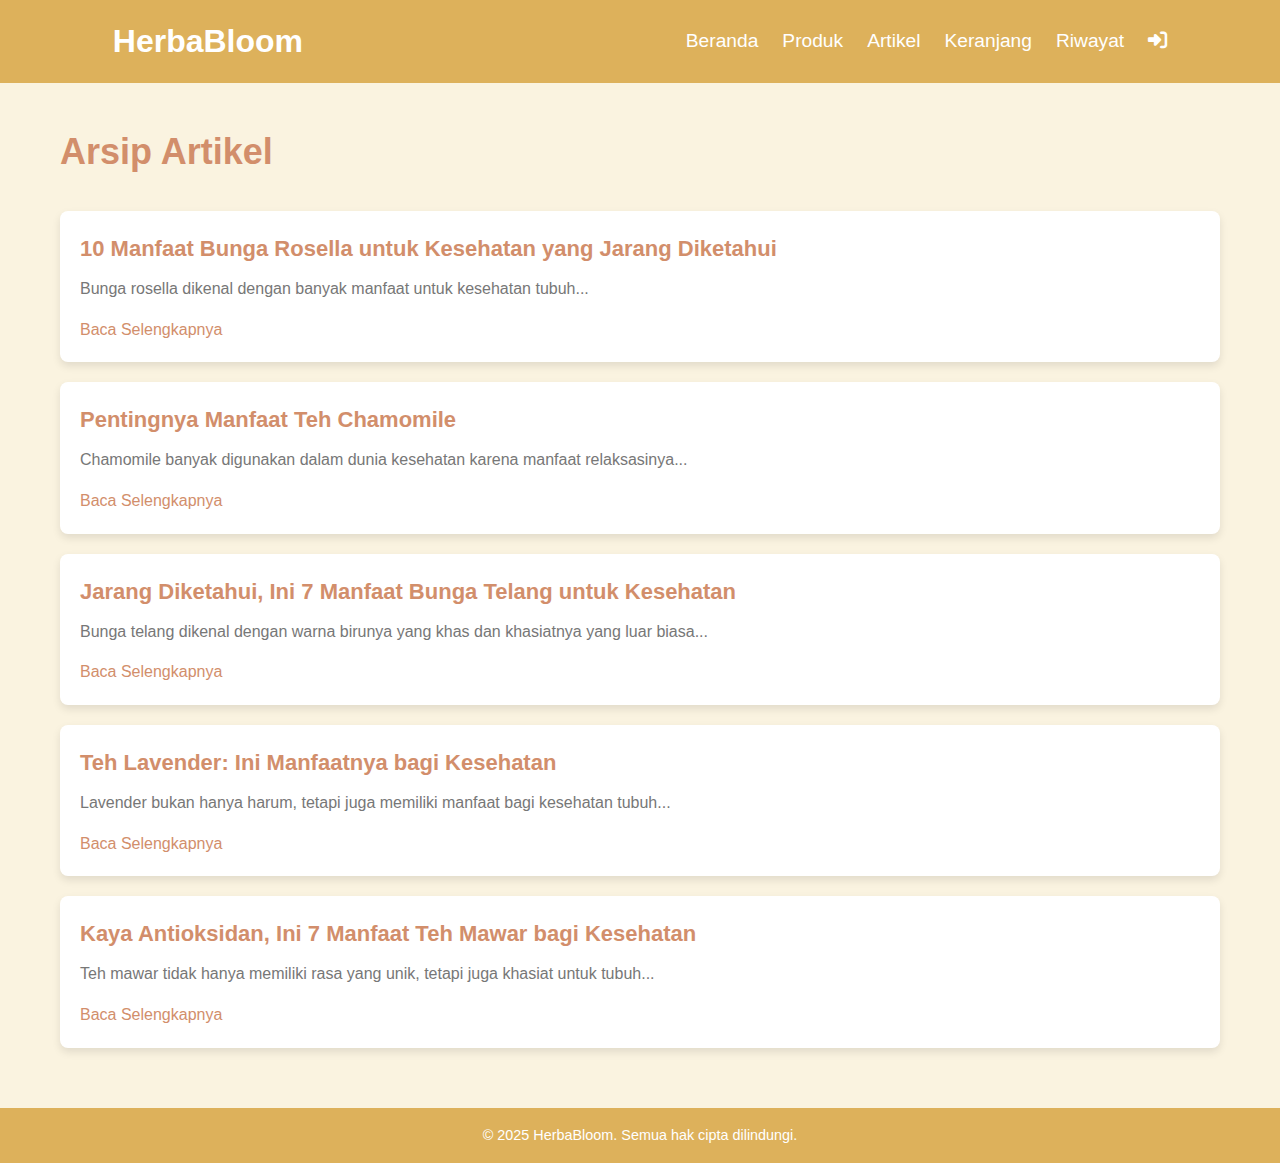
<file: archive.html>
<!DOCTYPE html>
<html lang="id">
<head>
    <meta charset="UTF-8">
    <meta name="viewport" content="width=device-width, initial-scale=1.0">
    <title>Arsip Artikel - Herbal Bloom</title>
    <link rel="stylesheet" href="css/main.css">
    <!-- Font Awesome -->
    <link rel="stylesheet" href="https://cdnjs.cloudflare.com/ajax/libs/font-awesome/6.5.1/css/all.min.css">
</head>
<body>
    <!-- Header -->
    <header class="site-header">
        <div class="container">
            <a href="index.html" class="logo">HerbaBloom</a>
            <button class="hamburger" aria-label="Buka menu">☰</button>
            <nav class="nav">
                <a href="index.html">Beranda</a>
                <a href="products.html">Produk</a>
                <a href="archive.html">Artikel</a>
                <a href="cart.html">Keranjang</a>
                <a href="history.html">Riwayat</a>
                <a href="#" id="loginBtn" title="Login"><i class="fas fa-sign-in-alt"></i></a>
            </nav>
        </div>
        <nav class="sidebar">
            <div class="nav">
                <a href="index.html">Beranda</a>
                <a href="products.html">Produk</a>
                <a href="archive.html">Artikel</a>
                <a href="cart.html">Keranjang</a>
                <a href="history.html">Riwayat</a>
                <a href="#" id="sidebarLoginBtn" title="Login"><i class="fas fa-sign-in-alt"></i></a>
            </div>
        </nav>
        <div class="overlay"></div>
    </header>

    <!-- Archive Section -->
    <div class="archive-container">
        <h1 class="archive-title">Arsip Artikel</h1>
        <ul class="article-list">
            <!-- Artikel dari localStorage -->
            <div id="archiveContainer"></div>
            <!-- Artikel Statis -->
            <li class="article-card">
                <h2 class="article-title">
                    <a href="article-detail.html?slug=manfaat-bunga-rosella" class="article-link">
                        10 Manfaat Bunga Rosella untuk Kesehatan yang Jarang Diketahui
                    </a>
                </h2>
                <p class="article-description">Bunga rosella dikenal dengan banyak manfaat untuk kesehatan tubuh...</p>
                <a href="article-detail.html?slug=manfaat-bunga-rosella" class="article-read-more">Baca Selengkapnya</a>
            </li>
            <li class="article-card">
                <h2 class="article-title">
                    <a href="article-detail.html?slug=manfaat-teh-chamomile" class="article-link">
                        Pentingnya Manfaat Teh Chamomile
                    </a>
                </h2>
                <p class="article-description">Chamomile banyak digunakan dalam dunia kesehatan karena manfaat relaksasinya...</p>
                <a href="article-detail.html?slug=manfaat-teh-chamomile" class="article-read-more">Baca Selengkapnya</a>
            </li>
            <li class="article-card">
                <h2 class="article-title">
                    <a href="article-detail.html?slug=manfaat-bunga-telang" class="article-link">
                        Jarang Diketahui, Ini 7 Manfaat Bunga Telang untuk Kesehatan
                    </a>
                </h2>
                <p class="article-description">Bunga telang dikenal dengan warna birunya yang khas dan khasiatnya yang luar biasa...</p>
                <a href="article-detail.html?slug=manfaat-bunga-telang" class="article-read-more">Baca Selengkapnya</a>
            </li>
            <li class="article-card">
                <h2 class="article-title">
                    <a href="article-detail.html?slug=manfaat-teh-lavender" class="article-link">
                        Teh Lavender: Ini Manfaatnya bagi Kesehatan
                    </a>
                </h2>
                <p class="article-description">Lavender bukan hanya harum, tetapi juga memiliki manfaat bagi kesehatan tubuh...</p>
                <a href="article-detail.html?slug=manfaat-teh-lavender" class="article-read-more">Baca Selengkapnya</a>
            </li>
            <li class="article-card">
                <h2 class="article-title">
                    <a href="article-detail.html?slug=manfaat-teh-mawar" class="article-link">
                        Kaya Antioksidan, Ini 7 Manfaat Teh Mawar bagi Kesehatan
                    </a>
                </h2>
                <p class="article-description">Teh mawar tidak hanya memiliki rasa yang unik, tetapi juga khasiat untuk tubuh...</p>
                <a href="article-detail.html?slug=manfaat-teh-mawar" class="article-read-more">Baca Selengkapnya</a>
            </li>
        </ul>
    </div>

    <!-- Popup Login -->
    <div id="loginPopup" class="popup hidden">
        <div class="popup-overlay"></div>
        <div class="popup-content">
            <span id="closePopup" class="close-btn">×</span>
            <h2>Login</h2>
            <form>
                <label for="username">Username</label>
                <input type="text" id="username" name="username" required>
                <label for="password">Password</label>
                <input type="password" id="password" name="password" required>
                <button type="submit" class="btn-login">Masuk</button>
            </form>
        </div>
    </div>

    <!-- Footer -->
    <footer class="site-footer">
        <div class="container">
            <p>© 2025 HerbaBloom. Semua hak cipta dilindungi.</p>
        </div>
    </footer>

    <script src="js/role-guard.js"></script>
    <script>
        document.addEventListener('DOMContentLoaded', () => {
            // Sidebar toggle
            const hamburger = document.querySelector('.hamburger');
            const sidebar = document.querySelector('.sidebar');
            const overlay = document.querySelector('.overlay');

            if (!hamburger || !sidebar || !overlay) {
                console.error('Elemen tidak ditemukan:', { hamburger, sidebar, overlay });
                return;
            }

            hamburger.addEventListener('click', () => {
                console.log('Hamburger clicked');
                sidebar.classList.toggle('active');
                overlay.classList.toggle('active');
            });

            overlay.addEventListener('click', () => {
                console.log('Overlay clicked');
                sidebar.classList.remove('active');
                overlay.classList.remove('active');
            });

            // Login popup
            const loginBtn = document.querySelector('#loginBtn');
            const sidebarLoginBtn = document.querySelector('#sidebarLoginBtn');
            const loginPopup = document.querySelector('#loginPopup');
            const closePopup = document.querySelector('#closePopup');

            [loginBtn, sidebarLoginBtn].forEach(btn => {
                if (btn) {
                    btn.addEventListener('click', (e) => {
                        e.preventDefault();
                        console.log('Login button clicked:', btn.id);
                        loginPopup.classList.remove('hidden');
                    });
                }
            });

            if (closePopup) {
                closePopup.addEventListener('click', () => {
                    console.log('Close popup clicked');
                    loginPopup.classList.add('hidden');
                });
            }

            // Archive articles from localStorage
            const articles = JSON.parse(localStorage.getItem("articles") || "[]");
            const container = document.getElementById("archiveContainer");

            articles.forEach(article => {
                const li = document.createElement("li");
                li.classList.add("article-card");
                li.innerHTML = `
                    <h2 class="article-title">
                        <a href="article-detail.html?slug=${article.slug}" class="article-link">${article.title}</a>
                    </h2>
                    ${article.image ? `<img src="${article.image}" alt="${article.title}" class="article-image">` : ""}
                    <p class="article-description">${article.text}</p>
                    <a href="article-detail.html?slug=${article.slug}" class="article-read-more">Baca Selengkapnya</a>
                `;
                container.appendChild(li);
            });
        });
    </script>
</body>
</html>
</file>
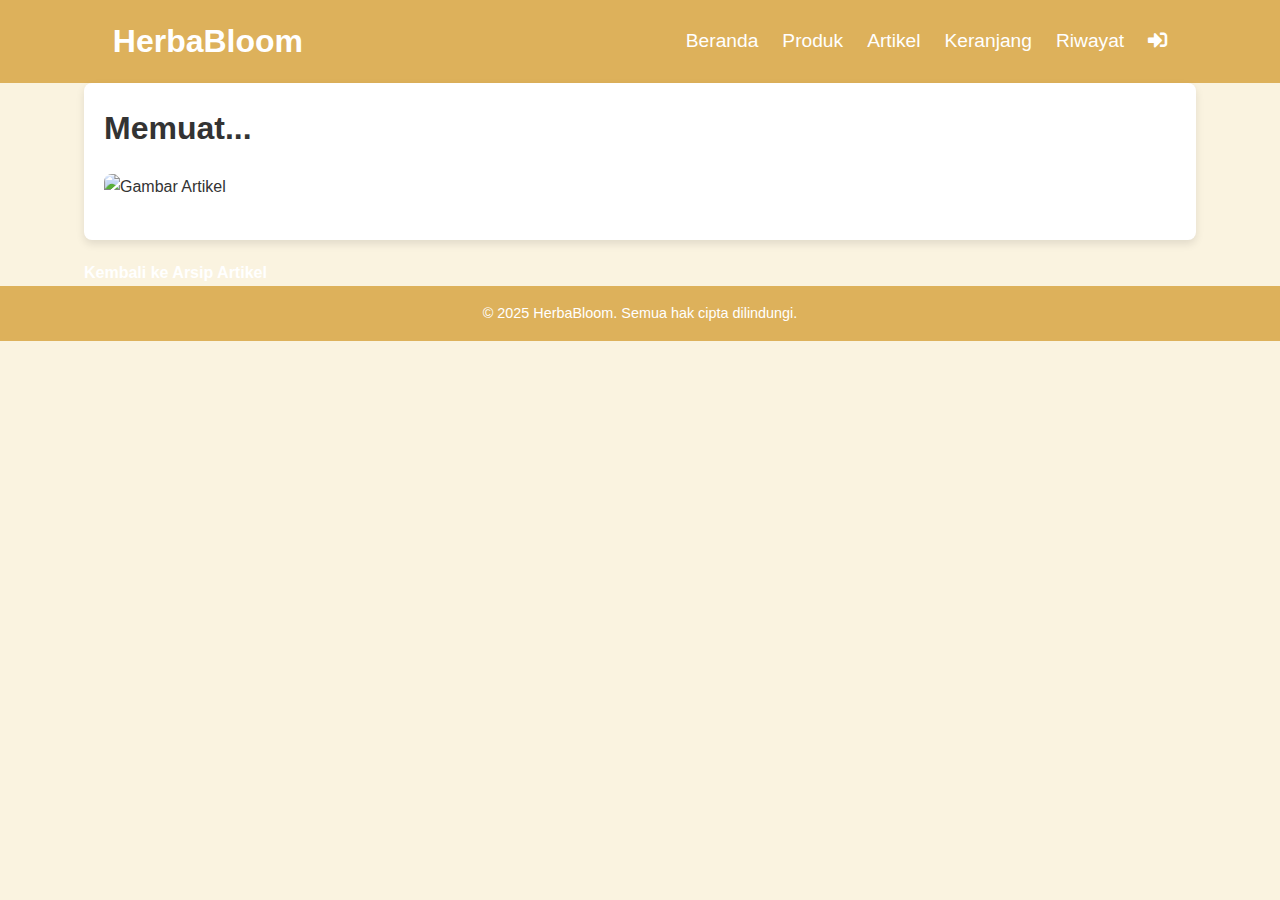
<file: article-detail.html>
<!DOCTYPE html>
<html lang="id">
<head>
    <meta charset="UTF-8">
    <meta name="viewport" content="width=device-width, initial-scale=1.0">
    <title>Detail Artikel - Herbal Bloom</title>
    <link rel="stylesheet" href="css/main.css">
    <!-- Font Awesome (sama dengan index.html) -->
    <link rel="stylesheet" href="https://cdnjs.cloudflare.com/ajax/libs/font-awesome/5.15.4/css/all.min.css">
</head>
<body>
    <!-- Header -->
    <header class="site-header">
        <div class="container">
            <a href="index.html" class="logo">HerbaBloom</a>
            <button class="hamburger" aria-label="Buka menu">☰</button>
            <nav class="nav">
                <a href="index.html">Beranda</a>
                <a href="products.html">Produk</a>
                <a href="archive.html">Artikel</a>
                <a href="cart.html">Keranjang</a>
                <a href="history.html">Riwayat</a>
                <a href="#" id="loginBtn" title="Login"><i class="fas fa-sign-in-alt"></i></a>
            </nav>
        </div>
        <nav class="sidebar">
            <div class="nav">
                <a href="index.html">Beranda</a>
                <a href="products.html">Produk</a>
                <a href="archive.html">Artikel</a>
                <a href="cart.html">Keranjang</a>
                <a href="history.html">Riwayat</a>
                <a href="#" id="sidebarLoginBtn" title="Login"><i class="fas fa-sign-in-alt"></i></a>
            </div>
        </nav>
        <div class="overlay"></div>
    </header>

    <!-- Article Detail Section -->
    <div class="container">
        <div id="article" class="article-card">
            <h1 id="article-title">Memuat...</h1>
            <p id="article-date"></p>
            <img id="article-image" class="article-image" alt="Gambar Artikel">
            <div id="article-content" class="article-content"></div>
        </div>

        <!-- Back Button -->
        <div class="back-button">
            <a href="archive.html">Kembali ke Arsip Artikel</a>
        </div>
    </div>

    <!-- Popup Login -->
    <div id="loginPopup" class="popup hidden">
        <div class="popup-overlay"></div>
        <div class="popup-content">
            <span id="closePopup" class="close-btn">×</span>
            <h2>Login</h2>
            <form>
                <label for="username">Username</label>
                <input type="text" id="username" name="username" required>
                <label for="password">Password</label>
                <input type="password" id="password" name="password" required>
                <button type="submit" class="btn-login">Masuk</button>
            </form>
        </div>
    </div>

    <!-- Footer -->
    <footer class="site-footer">
        <div class="container">
            <p>© 2025 HerbaBloom. Semua hak cipta dilindungi.</p>
        </div>
    </footer>

    <!-- JavaScript -->
    <script>
        // Function to get slug from URL
        function getSlugFromURL() {
            const params = new URLSearchParams(window.location.search);
            return params.get("slug");
        }

        // Function to get article data
        function getArticleData(slug) {
            const articles = {
                "manfaat-bunga-rosella": {
                    "title": "10 Manfaat Bunga Rosella untuk Kesehatan yang Jarang Diketahui",
                    "date": "24 April 2025",
                    "image": "images/ad-rosella.png",
                    "content": "<p>Bunga rosella (Hibiscus sabdariffa)...</p>" +
                    "<ul>" +
                    "<li><strong>Menurunkan tekanan darah:</strong> Teh bunga rosella dapat membantu menurunkan tekanan darah tinggi.</li>" +
                    "<li><strong>Menurunkan kolesterol:</strong> Bunga rosella bisa membantu menurunkan kadar kolesterol dalam tubuh.</li>" +
                    "<li><strong>Mendukung penurunan berat badan:</strong> Ekstrak rosella dapat membantu mencegah obesitas.</li>" +
                    "<li><strong>Melawan bakteri:</strong> Rosella memiliki sifat antibakteri yang efektif melawan mikroorganisme penyebab penyakit.</li>" +
                    "<li><strong>Menjaga kesehatan hati:</strong> Rosella dapat membantu memperbaiki kondisi hati berlemak.</li>" +
                    "<li><strong>Mencegah kanker:</strong> Kandungan polifenol dalam rosella dapat membantu mencegah penyebaran sel kanker.</li>" +
                    "<li><strong>Mendukung kesehatan pencernaan:</strong> Rosella membantu memperlancar pencernaan dan mencegah sembelit.</li>" +
                    "<li><strong>Meningkatkan kekebalan tubuh:</strong> Kaya akan vitamin C, rosella meningkatkan daya tahan tubuh.</li>" +
                    "<li><strong>Menjaga kesehatan mental:</strong> Kandungan flavonoid dalam rosella dapat mengurangi kecemasan dan stres.</li>" +
                    "<li><strong>Menjaga kesehatan kulit:</strong> Rosella membantu mengurangi peradangan dan meningkatkan kecerahan kulit.</li>" +
                    "</ul>" +
                    "<p>Konsumsi bunga rosella secara rutin dapat memberikan banyak manfaat, namun sebaiknya konsultasikan dengan dokter jika ada keluhan setelah mengonsumsinya.</p>"
                },
                "manfaat-teh-chamomile": {
                    "title": "Pentingnya Manfaat Teh Chamomile",
                    "date": "22 April 2025",
                    "image": "images/ad-chamomile.png",
                    "content": "<p>Chamomile banyak digunakan...</p>" +
                    "<ul>" +
                    "<li><b>Menyembuhkan Alergi</b>: Mengurangi gejala alergi seperti gatal dan bersin.</li>" +
                    "<li><b>Meredakan Nyeri Menstruasi</b>: Mengurangi kram dan ketidaknyamanan saat menstruasi.</li>" +
                    "<li><b>Membantu Tidur</b>: Memperbaiki kualitas tidur dan merelaksasi tubuh.</li>" +
                    "<li><b>Meningkatkan Kekebalan Tubuh</b>: Memperkuat sistem imun dengan antioksidan.</li>" +
                    "<li><b>Perawatan Kulit</b>: Mengatasi iritasi dan eksim.</li>" +
                    "<li><b>Menurunkan Gula Darah</b>: Membantu penderita diabetes tipe 2.</li>" +
                    "<li><b>Meredakan Gejala Flu dan Pilek</b>: Mengurangi hidung tersumbat dan sakit tenggorokan.</li>" +
                    "<li><b>Mengatasi Peradangan</b>: Membantu mengurangi peradangan dalam tubuh.</li>" +
                    "<li><b>Menghambat Pertumbuhan Sel Kanker</b>: Mengandung senyawa anti-kanker.</li>" +
                    "<li><b>Mengatasi Masalah Pencernaan</b>: Membantu meredakan gangguan pencernaan.</li>" +
                    "<li><b>Menjaga Kesehatan Jantung</b>: Melindungi jantung dari kerusakan.</li>" +
                    "<li><b>Mengatasi Osteoporosis</b>: Membantu penyerapan kalsium untuk tulang.</li>" +
                    "<li><b>Mengurangi Stres dan Cemas</b>: Menenangkan sistem saraf.</li>" +
                    "<li><b>Bantu Turunkan Berat Badan</b>: Mengurangi stres yang berhubungan dengan makan berlebihan.</li>" +
                    "<li><b>Memperkuat Rambut</b>: Mengurangi ketombe dan kerontokan rambut.</li>" +
                    "</ul>"
                },
                "manfaat-bunga-telang": {
                    "title": "Jarang Diketahui, Ini 7 Manfaat Bunga Telang untuk Kesehatan",
                    "date": "09 Januari 2025",
                    "image": "images/ad-telang.png",
                    "content": "<p>Bunga telang (Clitoria ternatea)...</p>" +
                    "<ul>" +
                    "<li><strong>Meringankan Gejala Depresi:</strong> Asam palmitat bersifat antidepresan alami.</li>" +
                    "<li><strong>Antioksidan Kuat:</strong> Antosianin & flavonoid melindungi sel dari kerusakan.</li>" +
                    "<li><strong>Mempercepat Penyembuhan Luka:</strong> Flavonoid glikosida dan senyawa fenolik mempercepat regenerasi.</li>" +
                    "<li><strong>Anti-Inflamasi:</strong> Asam oleat mengurangi peradangan dan risiko penyakit kronis.</li>" +
                    "<li><strong>Menurunkan Kolesterol:</strong> Membantu mengontrol lipid darah.</li>" +
                    "<li><strong>Meringankan Diabetes:</strong> Flavonoid stabilkan gula darah.</li>" +
                    "<li><strong>Meredakan Asma:</strong> Sifat antiasthmatic kurangi gejala pernapasan.</li>" +
                    "</ul>" +
                    "<p>Untuk menikmati, seduh 10 kelopak dalam air panas 15 menit, saring, lalu minum. Konsultasikan ke dokter jika memiliki kondisi khusus.</p>"
                },
                "manfaat-teh-lavender": {
                    "title": "Teh Lavender: Ini Manfaatnya bagi Kesehatan",
                    "date": "17 November 2020",
                    "image": "images/ad-lavender.png",
                    "content": "<p>Teh lavender memiliki berbagai manfaat...</p>" +
                    "<ul>" +
                    "<li><strong>Stabilkan Mood & Saraf:</strong> Kandungan linalool menenangkan pikiran dan meredakan depresi.</li>" +
                    "<li><strong>Melancarkan Pencernaan:</strong> Sifat antispasmodik mengurangi kram, mual, dan diare.</li>" +
                    "<li><strong>Redakan Migrain:</strong> Aroma lavender memberikan efek pereda nyeri kepala.</li>" +
                    "<li><strong>Perbaiki Tidur:</strong> Menurunkan kortisol, meningkatkan melatonin untuk kualitas tidur lebih baik.</li>" +
                    "<li><strong>Legakan Pernapasan:</strong> Efek antiinflamasi & antibakteri melegakan saluran napas.</li>" +
                    "<li><strong>Dukung Imun:</strong> Vitamin C, kalsium, magnesium, dan antioksidan tingkatkan daya tahan tubuh.</li>" +
                    "<li><strong>Redakan Nyeri Otot & Sendi:</strong> Mengurangi peradangan dan ketegangan otot.</li>" +
                    "<li><strong>Rawat Kulit:</strong> Antioksidan & antibakteri bantu atasi jerawat dan radikal bebas.</li>" +
                    "</ul>"
                },
                "manfaat-teh-mawar": {
                    "title": "Kaya Antioksidan, Ini 7 Manfaat Teh Mawar bagi Kesehatan",
                    "date": "16 April 2025",
                    "image": "images/ad-mawar.png",
                    "content": "<p>Teh mawar menawarkan berbagai manfaat...</p>" +
                    "<ul>" +
                    "<li><strong>Menyehatkan Pencernaan:</strong> Teh mawar memiliki efek antispasmodik yang meredakan gangguan pencernaan.</li>" +
                    "<li><strong>Meningkatkan Kesehatan Jantung:</strong> Antioksidan yang ada dalam teh mawar menjaga tekanan darah dan kadar kolesterol.</li>" +
                    "<li><strong>Mengurangi Stres:</strong> Aromaterapi teh mawar dapat meredakan kecemasan dan stres.</li>" +
                    "<li><strong>Mendukung Detoksifikasi:</strong> Membantu tubuh membuang racun dan meningkatkan fungsi ginjal.</li>" +
                    "<li><strong>Perawatan Kulit:</strong> Antioksidan dalam teh mawar mencegah penuaan dini dan jerawat.</li>" +
                    "<li><strong>Mengatasi Peradangan:</strong> Teh mawar dapat mengurangi radang sendi dan nyeri otot.</li>" +
                    "<li><strong>Meningkatkan Fungsi Kekebalan Tubuh:</strong> Kaya akan vitamin C, teh mawar dapat meningkatkan sistem kekebalan tubuh.</li>" +
                    "</ul>"
                },
                "bunga-kenanga": {
                    "title": "Manfaat Bunga Kenanga untuk Kesehatan dan Kecantikan",
                    "date": "5 Mei 2025",
                    "image": "images/ad-kenanga.png",
                    "content": "<p>Bunga kenanga (Cananga odorata) adalah bunga yang dikenal dengan aroma wangi yang khas. Bunga ini tidak hanya memiliki manfaat untuk kesehatan, tetapi juga kecantikan.</p>" +
                    "<ul>" +
                    "<li><strong>Relaksasi:</strong> Minyak esensial dari bunga kenanga digunakan untuk mengurangi stres dan meningkatkan kualitas tidur.</li>" +
                    "<li><strong>Menjaga kesehatan kulit:</strong> Bunga kenanga memiliki sifat antiseptik yang dapat membantu menjaga kebersihan kulit dan mencegah infeksi.</li>" +
                    "<li><strong>Meningkatkan mood:</strong> Aroma bunga kenanga dipercaya dapat meningkatkan suasana hati dan membantu mengatasi depresi ringan.</li>" +
                    "<li><strong>Anti-aging:</strong> Kandungan antioksidan dalam bunga kenanga dapat membantu mencegah tanda-tanda penuaan dini pada kulit.</li>" +
                    "<li><strong>Melawan radikal bebas:</strong> Bunga kenanga membantu melawan kerusakan akibat radikal bebas yang dapat menyebabkan penuaan dan penyakit kulit.</li>" +
                    "</ul>" +
                    "<p>Penggunaan bunga kenanga sebagai minyak esensial atau dalam produk kecantikan dapat memberikan banyak manfaat. Namun, pastikan untuk menggunakan produk yang sudah teruji keamanannya.</p>"
                }
            };

            return articles[slug];
        }

        document.addEventListener('DOMContentLoaded', () => {
            // Sidebar toggle
            const hamburger = document.querySelector('.hamburger');
            const sidebar = document.querySelector('.sidebar');
            const overlay = document.querySelector('.overlay');

            if (!hamburger || !sidebar || !overlay) {
                console.error('Elemen tidak ditemukan:', { hamburger, sidebar, overlay });
                return;
            }

            hamburger.addEventListener('click', () => {
                console.log('Hamburger clicked');
                sidebar.classList.toggle('active');
                overlay.classList.toggle('active');
            });

            overlay.addEventListener('click', () => {
                console.log('Overlay clicked');
                sidebar.classList.remove('active');
                overlay.classList.remove('active');
            });

            // Login popup
            const loginBtn = document.querySelector('#loginBtn');
            const sidebarLoginBtn = document.querySelector('#sidebarLoginBtn');
            const loginPopup = document.querySelector('#loginPopup');
            const closePopup = document.querySelector('#closePopup');

            [loginBtn, sidebarLoginBtn].forEach(btn => {
                if (btn) {
                    btn.addEventListener('click', (e) => {
                        e.preventDefault();
                        console.log('Login button clicked:', btn.id);
                        loginPopup.classList.remove('hidden');
                    });
                }
            });

            if (closePopup) {
                closePopup.addEventListener('click', () => {
                    console.log('Close popup clicked');
                    loginPopup.classList.add('hidden');
                });
            }

            // Load article data
            const slug = getSlugFromURL();
            if (slug) {
                const article = getArticleData(slug);
                if (article) {
                    document.getElementById("article-title").innerText = article.title;
                    document.getElementById("article-date").innerText = article.date;
                    document.getElementById("article-image").alt = article.title;
                    document.getElementById("article-image").src = article.image;
                    document.getElementById("article-content").innerHTML = article.content;
                } else {
                    document.getElementById("article-title").innerText = "Artikel tidak ditemukan.";
                    document.getElementById("article-content").innerHTML = "<p>Artikel dengan slug tersebut tidak tersedia.</p>";
                }
            }
        });
    </script>
</body>
</html>
</file>
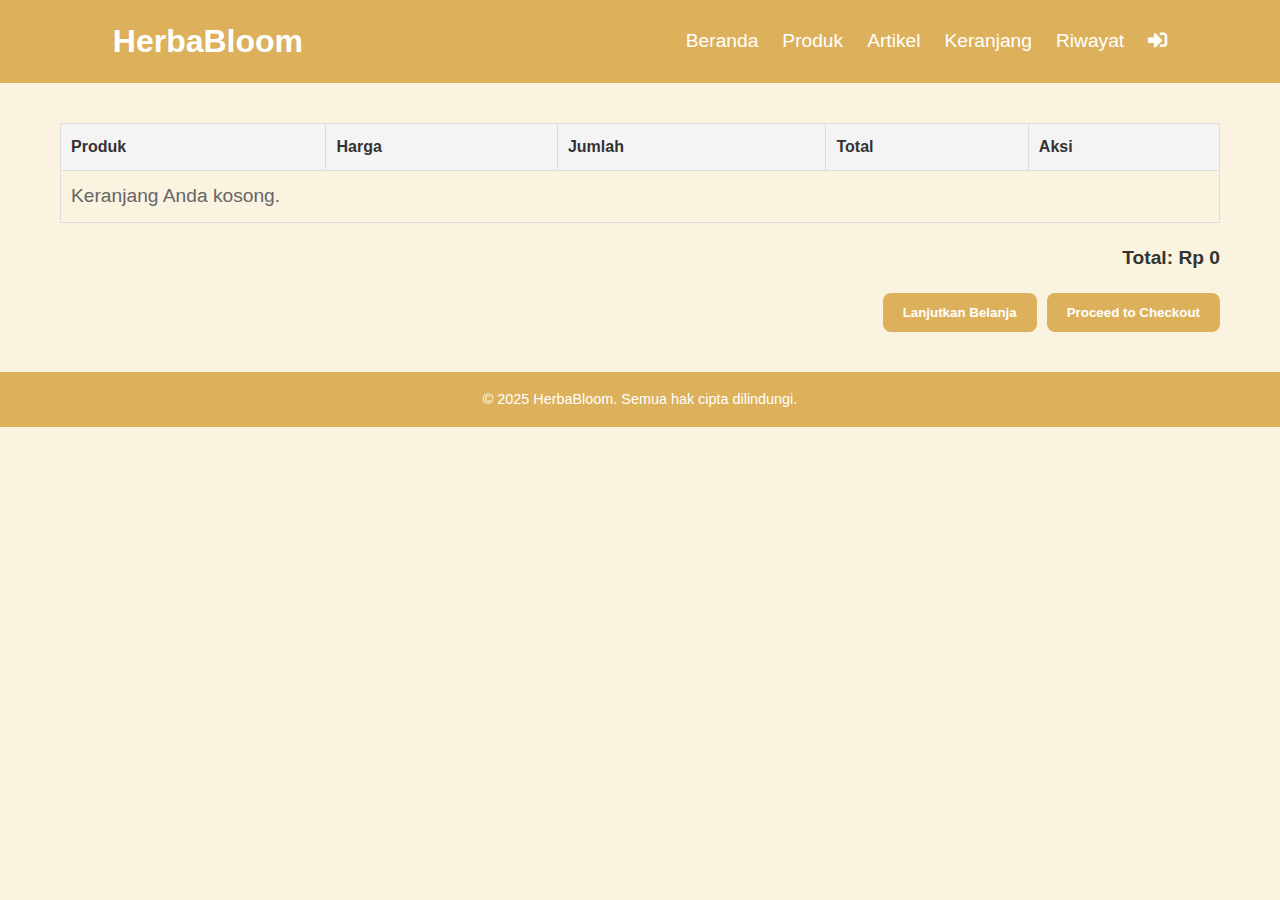
<file: cart.html>
<!DOCTYPE html>
<html lang="id">
<head>
  <meta charset="UTF-8">
  <meta name="viewport" content="width=device-width, initial-scale=1.0">
  <title>Keranjang - HerbaBloom</title>
  <link rel="stylesheet" href="css/main.css">
  <!-- Font Awesome (sama dengan index.html) -->
  <link rel="stylesheet" href="https://cdnjs.cloudflare.com/ajax/libs/font-awesome/5.15.4/css/all.min.css">
</head>
<body>
  <!-- Header -->
  <header class="site-header">
    <div class="container">
      <a href="index.html" class="logo">HerbaBloom</a>
      <button class="hamburger" aria-label="Buka menu">☰</button>
      <nav class="nav">
        <a href="index.html">Beranda</a>
        <a href="products.html">Produk</a>
        <a href="archive.html">Artikel</a>
        <a href="cart.html">Keranjang</a>
        <a href="history.html">Riwayat</a>
        <a href="#" id="loginBtn" title="Login"><i class="fas fa-sign-in-alt"></i></a>
      </nav>
    </div>
    <nav class="sidebar">
      <div class="nav">
        <a href="index.html">Beranda</a>
        <a href="products.html">Produk</a>
        <a href="archive.html">Artikel</a>
        <a href="cart.html">Keranjang</a>
        <a href="history.html">Riwayat</a>
        <a href="#" id="sidebarLoginBtn" title="Login"><i class="fas fa-sign-in-alt"></i></a>
      </div>
    </nav>
    <div class="overlay"></div>
  </header>

  <!-- Cart Container -->
  <div class="cart-container" id="cart-container">
    <table class="cart-table" id="cart-table">
      <thead>
        <tr>
          <th>Produk</th>
          <th>Harga</th>
          <th>Jumlah</th>
          <th>Total</th>
          <th>Aksi</th>
        </tr>
      </thead>
      <tbody id="cart-items">
      </tbody>
    </table>

    <div class="total-price" id="total-price">
      Total: Rp 0
    </div>

    <div class="cart-actions">
      <button onclick="window.location.href='products.html'">Lanjutkan Belanja</button>
      <button id="checkout-button" onclick="window.location.href='checkout.html'" disabled>Proceed to Checkout</button>
    </div>
  </div>

  <!-- Popup Login -->
  <div id="loginPopup" class="popup hidden">
    <div class="popup-overlay"></div>
    <div class="popup-content">
      <span id="closePopup" class="close-btn">×</span>
      <h2>Login</h2>
      <form>
        <label for="username">Username</label>
        <input type="text" id="username" name="username" required>
        <label for="password">Password</label>
        <input type="password" id="password" name="password" required>
        <button type="submit" class="btn-login">Masuk</button>
      </form>
    </div>
  </div>

  <!-- Footer -->
  <footer class="site-footer">
    <div class="container">
      <p>© 2025 HerbaBloom. Semua hak cipta dilindungi.</p>
    </div>
  </footer>

  <!-- JavaScript -->
  <script src="js/main.js"></script>
  <script>
    document.addEventListener('DOMContentLoaded', () => {
      // Sidebar toggle
      const hamburger = document.querySelector('.hamburger');
      const sidebar = document.querySelector('.sidebar');
      const overlay = document.querySelector('.overlay');

      if (!hamburger || !sidebar || !overlay) {
        console.error('Elemen tidak ditemukan:', { hamburger, sidebar, overlay });
        return;
      }

      hamburger.addEventListener('click', () => {
        console.log('Hamburger clicked');
        sidebar.classList.toggle('active');
        overlay.classList.toggle('active');
      });

      overlay.addEventListener('click', () => {
        console.log('Overlay clicked');
        sidebar.classList.remove('active');
        overlay.classList.remove('active');
      });

      // Login popup
      const loginBtn = document.querySelector('#loginBtn');
      const sidebarLoginBtn = document.querySelector('#sidebarLoginBtn');
      const loginPopup = document.querySelector('#loginPopup');
      const closePopup = document.querySelector('#closePopup');

      [loginBtn, sidebarLoginBtn].forEach(btn => {
        if (btn) {
          btn.addEventListener('click', (e) => {
            e.preventDefault();
            console.log('Login button clicked:', btn.id);
            loginPopup.classList.remove('hidden');
          });
        }
      });

      if (closePopup) {
        closePopup.addEventListener('click', () => {
          console.log('Close popup clicked');
          loginPopup.classList.add('hidden');
        });
      }

      // Load cart items
      const cartItems = getCart();
      const cartTableBody = document.getElementById('cart-items');
      const totalPriceElement = document.getElementById('total-price');
      const checkoutButton = document.getElementById('checkout-button');

      if (cartItems.length === 0) {
        cartTableBody.innerHTML = '<tr><td colspan="5" class="empty-cart">Keranjang Anda kosong.</td></tr>';
        return;
      }

      cartItems.forEach(item => {
        const product = products[item.id];
        if (product) {
          const row = document.createElement('tr');
          row.innerHTML = `
            <td>
              <img src="${product.image}" alt="${product.name}" style="width: 50px;"> ${product.name}
            </td>
            <td>${formatPrice(product.price)}</td>
            <td>
              <div class="quantity-controls">
                <button onclick="updateCartQuantity('${item.id}', ${item.quantity - 1})">-</button>
                <input type="number" value="${item.quantity}" min="1" onchange="updateCartQuantity('${item.id}', parseInt(this.value))">
                <button onclick="updateCartQuantity('${item.id}', ${item.quantity + 1})">+</button>
              </div>
            </td>
            <td>${formatPrice(product.price * item.quantity)}</td>
            <td><button class="remove-button" onclick="removeFromCart('${item.id}')">Hapus</button></td>
          `;
          cartTableBody.appendChild(row);
        }
      });

      const total = calculateTotal();
      totalPriceElement.textContent = `Total: ${formatPrice(total)}`;
      checkoutButton.disabled = total === 0;
    });
  </script>
  
  <script src="js/role-guard.js"></script>
</body>
</html>
</file>
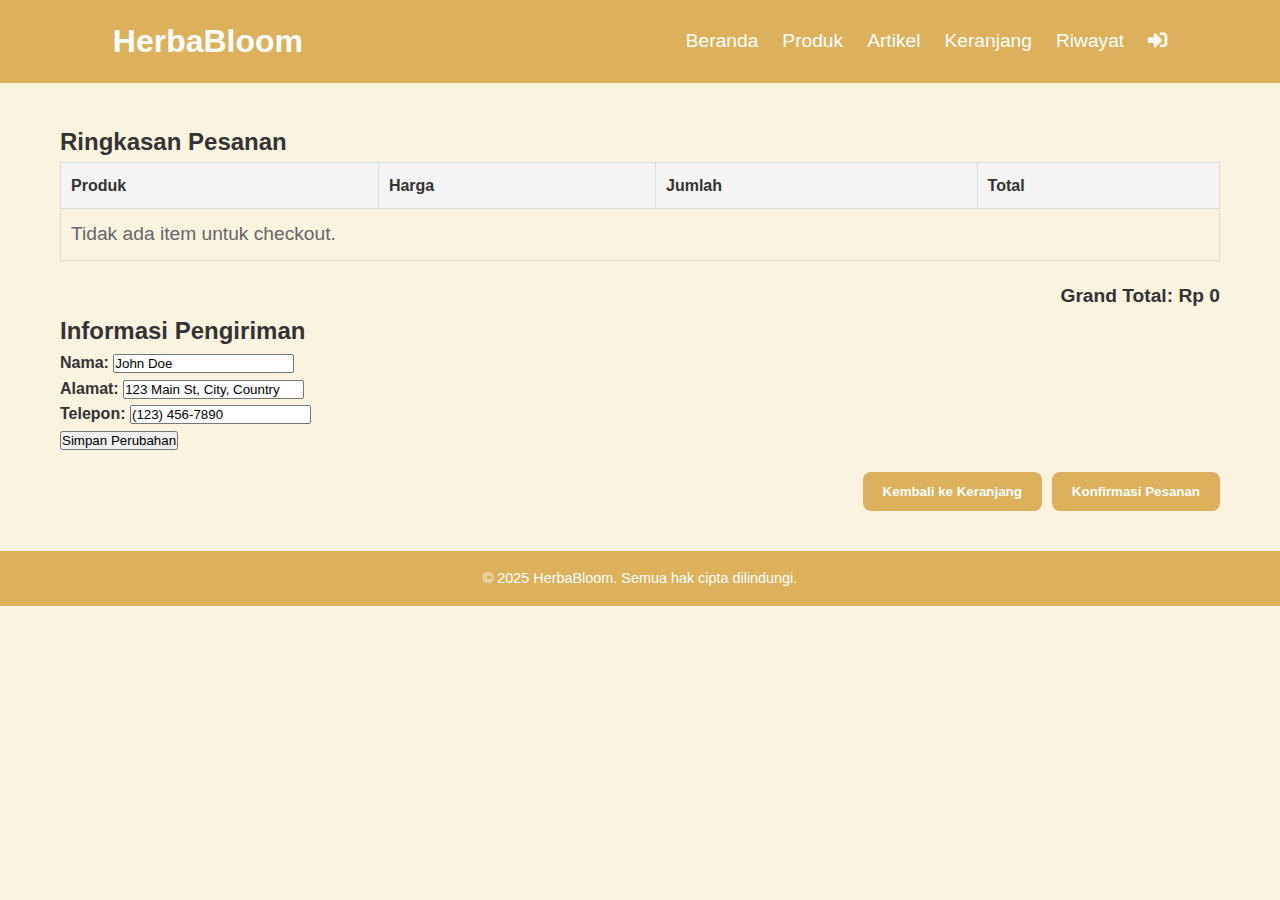
<file: checkout.html>
<!DOCTYPE html>
<html lang="id">
<head>
  <meta charset="UTF-8">
  <meta name="viewport" content="width=device-width, initial-scale=1.0">
  <title>Checkout - HerbaBloom</title>
  <link rel="stylesheet" href="css/main.css">
  <!-- Font Awesome (sama dengan index.html) -->
  <link rel="stylesheet" href="https://cdnjs.cloudflare.com/ajax/libs/font-awesome/5.15.4/css/all.min.css">
</head>
<body>
  <!-- Header -->
  <header class="site-header">
    <div class="container">
      <a href="index.html" class="logo">HerbaBloom</a>
      <button class="hamburger" aria-label="Buka menu">☰</button>
      <nav class="nav">
        <a href="index.html">Beranda</a>
        <a href="products.html">Produk</a>
        <a href="archive.html">Artikel</a>
        <a href="cart.html">Keranjang</a>
        <a href="history.html">Riwayat</a>
        <a href="#" id="loginBtn" title="Login"><i class="fas fa-sign-in-alt"></i></a>
      </nav>
    </div>
    <nav class="sidebar">
      <div class="nav">
        <a href="index.html">Beranda</a>
        <a href="products.html">Produk</a>
        <a href="archive.html">Artikel</a>
        <a href="cart.html">Keranjang</a>
        <a href="history.html">Riwayat</a>
        <a href="#" id="sidebarLoginBtn" title="Login"><i class="fas fa-sign-in-alt"></i></a>
      </div>
    </nav>
    <div class="overlay"></div>
  </header>

  <!-- Checkout Container -->
  <div class="cart-container">
    <h2>Ringkasan Pesanan</h2>
    <table class="cart-table" id="order-summary">
      <thead>
        <tr>
          <th>Produk</th>
          <th>Harga</th>
          <th>Jumlah</th>
          <th>Total</th>
        </tr>
      </thead>
      <tbody id="order-items">
      </tbody>
    </table>

    <div class="total-price" id="grand-total">
      Grand Total: Rp 0
    </div>

    <h2>Informasi Pengiriman</h2>
    <div class="shipping-info">
      <form id="shipping-form">
        <p><strong>Nama:</strong> <input type="text" id="shipping-name" value="John Doe"></p>
        <p><strong>Alamat:</strong> <input type="text" id="shipping-address" value="123 Main St, City, Country"></p>
        <p><strong>Telepon:</strong> <input type="text" id="shipping-phone" value="(123) 456-7890"></p>
      </form>
      <button id="save-shipping-info" onclick="saveShippingInfo()">Simpan Perubahan</button>
    </div>

    <div class="cart-actions">
      <button onclick="window.location.href='cart.html'">Kembali ke Keranjang</button>
      <button onclick="confirmOrder()">Konfirmasi Pesanan</button>
    </div>
  </div>

  <!-- Popup Login -->
  <div id="loginPopup" class="popup hidden">
    <div class="popup-overlay"></div>
    <div class="popup-content">
      <span id="closePopup" class="close-btn">×</span>
      <h2>Login</h2>
      <form>
        <label for="username">Username</label>
        <input type="text" id="username" name="username" required>
        <label for="password">Password</label>
        <input type="password" id="password" name="password" required>
        <button type="submit" class="btn-login">Masuk</button>
      </form>
    </div>
  </div>

  <!-- Footer -->
  <footer class="site-footer">
    <div class="container">
      <p>© 2025 HerbaBloom. Semua hak cipta dilindungi.</p>
    </div>
  </footer>

  <!-- JavaScript -->
  <script src="js/main.js"></script>
  <script>
    document.addEventListener('DOMContentLoaded', () => {
      // Sidebar toggle
      const hamburger = document.querySelector('.hamburger');
      const sidebar = document.querySelector('.sidebar');
      const overlay = document.querySelector('.overlay');

      if (!hamburger || !sidebar || !overlay) {
        console.error('Elemen tidak ditemukan:', { hamburger, sidebar, overlay });
        return;
      }

      hamburger.addEventListener('click', () => {
        console.log('Hamburger clicked');
        sidebar.classList.toggle('active');
        overlay.classList.toggle('active');
      });

      overlay.addEventListener('click', () => {
        console.log('Overlay clicked');
        sidebar.classList.remove('active');
        overlay.classList.remove('active');
      });

      // Login popup
      const loginBtn = document.querySelector('#loginBtn');
      const sidebarLoginBtn = document.querySelector('#sidebarLoginBtn');
      const loginPopup = document.querySelector('#loginPopup');
      const closePopup = document.querySelector('#closePopup');

      [loginBtn, sidebarLoginBtn].forEach(btn => {
        if (btn) {
          btn.addEventListener('click', (e) => {
            e.preventDefault();
            console.log('Login button clicked:', btn.id);
            loginPopup.classList.remove('hidden');
          });
        }
      });

      if (closePopup) {
        closePopup.addEventListener('click', () => {
          console.log('Close popup clicked');
          loginPopup.classList.add('hidden');
        });
      }

      // Load order summary
      const cartItems = getCart();
      const orderItems = document.getElementById('order-items');
      const grandTotal = document.getElementById('grand-total');

      if (cartItems.length === 0) {
        orderItems.innerHTML = '<tr><td colspan="4" class="empty-cart">Tidak ada item untuk checkout.</td></tr>';
        return;
      }

      cartItems.forEach(item => {
        const product = products[item.id];
        if (product) {
          const row = document.createElement('tr');
          row.innerHTML = `
            <td>${product.name}</td>
            <td>${formatPrice(product.price)}</td>
            <td>${item.quantity}</td>
            <td>${formatPrice(product.price * item.quantity)}</td>
          `;
          orderItems.appendChild(row);
        }
      });

      const total = calculateTotal();
      grandTotal.textContent = `Grand Total: ${formatPrice(total)}`;
    });

    // Save shipping info
    function saveShippingInfo() {
      const name = document.getElementById('shipping-name').value;
      const address = document.getElementById('shipping-address').value;
      const phone = document.getElementById('shipping-phone').value;

      if (!name || !address || !phone) {
        alert('Harap lengkapi semua informasi pengiriman.');
        return;
      }

      localStorage.setItem('shippingInfo', JSON.stringify({ name, address, phone }));
      alert('Informasi pengiriman telah disimpan.');
    }

    // Confirm order
    function confirmOrder() {
      const name = document.getElementById('shipping-name').value;
      const address = document.getElementById('shipping-address').value;
      const phone = document.getElementById('shipping-phone').value;

      if (!name || !address || !phone) {
        alert('Harap lengkapi informasi pengiriman sebelum konfirmasi pesanan.');
        return;
      }

      const cartItems = getCart();
      const total = calculateTotal();

      if (cartItems.length === 0) {
        alert('Keranjang Anda kosong. Tambahkan produk terlebih dahulu.');
        return;
      }

      // Save checkout data to localStorage
      const checkoutData = {
        date: new Date().toISOString(),
        shipping: { name, address, phone },
        items: cartItems,
        total: total
      };

      const existing = JSON.parse(localStorage.getItem('checkoutHistory') || '[]');
      existing.push(checkoutData);
      localStorage.setItem('checkoutHistory', JSON.stringify(existing));

      alert('Pesanan Anda telah berhasil ditempatkan!');

      // Clear cart and redirect
      setTimeout(() => {
        clearCart();
        window.location.href = 'index.html';
      }, 100);
    }
  </script>
  
  <script src="js/role-guard.js"></script>
</body>
</html>
</file>
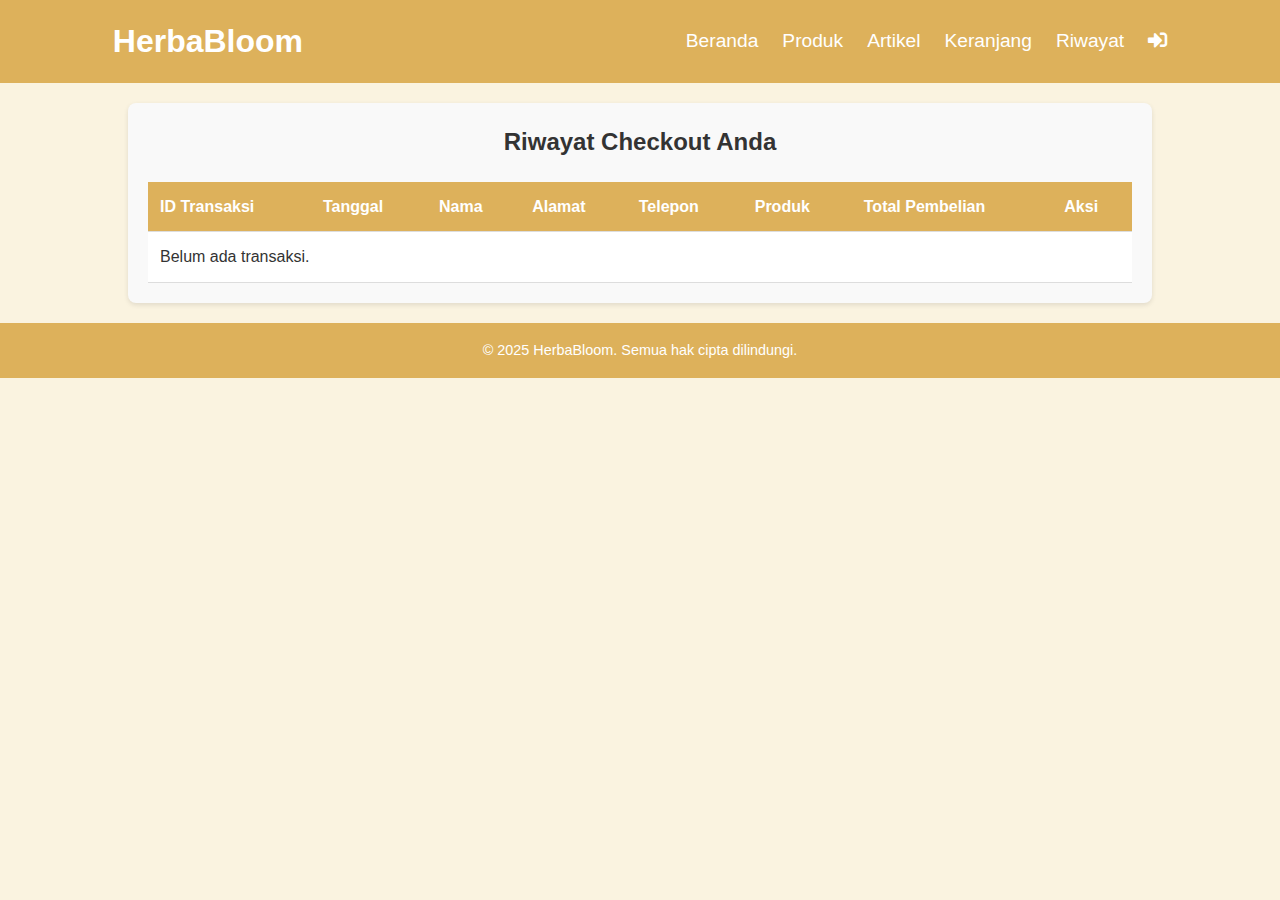
<file: history.html>
<!DOCTYPE html>
<html lang="id">
<head>
  <meta charset="UTF-8">
  <meta name="viewport" content="width=device-width, initial-scale=1.0">
  <title>Riwayat Transaksi - HerbaBloom</title>
  <link rel="stylesheet" href="css/main.css">
  <!-- Font Awesome (sama dengan index.html) -->
  <link rel="stylesheet" href="https://cdnjs.cloudflare.com/ajax/libs/font-awesome/5.15.4/css/all.min.css">
</head>
<body>
  <!-- Header -->
  <header class="site-header">
    <div class="container">
      <a href="index.html" class="logo">HerbaBloom</a>
      <button class="hamburger" aria-label="Buka menu">☰</button>
      <nav class="nav">
        <a href="index.html">Beranda</a>
        <a href="products.html">Produk</a>
        <a href="archive.html">Artikel</a>
        <a href="cart.html">Keranjang</a>
        <a href="history.html">Riwayat</a>
        <a href="#" id="loginBtn" title="Login"><i class="fas fa-sign-in-alt"></i></a>
      </nav>
    </div>
    <nav class="sidebar">
      <div class="nav">
        <a href="index.html">Beranda</a>
        <a href="products.html">Produk</a>
        <a href="archive.html">Artikel</a>
        <a href="cart.html">Keranjang</a>
        <a href="history.html">Riwayat</a>
        <a href="#" id="sidebarLoginBtn" title="Login"><i class="fas fa-sign-in-alt"></i></a>
      </div>
    </nav>
    <div class="overlay"></div>
  </header>

  <!-- History Container -->
  <div class="history-container">
    <h2>Riwayat Checkout Anda</h2>
    <table class="history-table" id="history-table">
      <thead>
        <tr>
          <th>ID Transaksi</th>
          <th>Tanggal</th>
          <th>Nama</th>
          <th>Alamat</th>
          <th>Telepon</th>
          <th>Produk</th>
          <th>Total Pembelian</th>
          <th>Aksi</th>
        </tr>
      </thead>
      <tbody id="transaction-history">
        <!-- Riwayat transaksi akan ditampilkan di sini -->
      </tbody>
    </table>
  </div>

  <!-- Popup Login -->
  <div id="loginPopup" class="popup hidden">
    <div class="popup-overlay"></div>
    <div class="popup-content">
      <span id="closePopup" class="close-btn">×</span>
      <h2>Login</h2>
      <form>
        <label for="username">Username</label>
        <input type="text" id="username" name="username" required>
        <label for="password">Password</label>
        <input type="password" id="password" name="password" required>
        <button type="submit" class="btn-login">Masuk</button>
      </form>
    </div>
  </div>

  <!-- Footer -->
  <footer class="site-footer">
    <div class="container">
      <p>© 2025 HerbaBloom. Semua hak cipta dilindungi.</p>
    </div>
  </footer>

  <!-- JavaScript -->
  <script src="js/main.js"></script>
  <script>
    document.addEventListener('DOMContentLoaded', () => {
      // Sidebar toggle
      const hamburger = document.querySelector('.hamburger');
      const sidebar = document.querySelector('.sidebar');
      const overlay = document.querySelector('.overlay');

      if (!hamburger || !sidebar || !overlay) {
        console.error('Elemen tidak ditemukan:', { hamburger, sidebar, overlay });
        return;
      }

      hamburger.addEventListener('click', () => {
        console.log('Hamburger clicked');
        sidebar.classList.toggle('active');
        overlay.classList.toggle('active');
      });

      overlay.addEventListener('click', () => {
        console.log('Overlay clicked');
        sidebar.classList.remove('active');
        overlay.classList.remove('active');
      });

      // Login popup
      const loginBtn = document.querySelector('#loginBtn');
      const sidebarLoginBtn = document.querySelector('#sidebarLoginBtn');
      const loginPopup = document.querySelector('#loginPopup');
      const closePopup = document.querySelector('#closePopup');

      [loginBtn, sidebarLoginBtn].forEach(btn => {
        if (btn) {
          btn.addEventListener('click', (e) => {
            e.preventDefault();
            console.log('Login button clicked:', btn.id);
            loginPopup.classList.remove('hidden');
          });
        }
      });

      if (closePopup) {
        closePopup.addEventListener('click', () => {
          console.log('Close popup clicked');
          loginPopup.classList.add('hidden');
        });
      }

      // Load transaction history
      const historyTable = document.getElementById('transaction-history');
      let history = JSON.parse(localStorage.getItem('checkoutHistory') || '[]');

      function renderTable() {
        historyTable.innerHTML = '';

        if (history.length === 0) {
          historyTable.innerHTML = '<tr><td colspan="8">Belum ada transaksi.</td></tr>';
          return;
        }

        history.forEach((entry, index) => {
          const productList = entry.items.map(item => {
            const product = products[item.id];
            return `${product ? product.name : 'Produk tidak ditemukan'} (${item.quantity})`;
          }).join('<br>');

          const row = document.createElement('tr');
          row.innerHTML = `
            <td>TX${String(index + 1).padStart(4, '0')}</td>
            <td>${new Date(entry.date).toLocaleString('id-ID')}</td>
            <td>${entry.shipping.name}</td>
            <td>${entry.shipping.address}</td>
            <td>${entry.shipping.phone}</td>
            <td>${productList}</td>
            <td>${formatPrice(entry.total)}</td>
            <td><button class="delete-btn" data-index="${index}">Hapus</button></td>
          `;
          historyTable.appendChild(row);
        });

        // Add event listeners to delete buttons
        document.querySelectorAll('.delete-btn').forEach(button => {
          button.addEventListener('click', (e) => {
            const index = e.target.getAttribute('data-index');
            history.splice(index, 1); // Remove from array
            localStorage.setItem('checkoutHistory', JSON.stringify(history));
            renderTable(); // Refresh table
          });
        });
      }

      renderTable();
    });
  </script>

  <script src="js/role-guard.js"></script>
</body>
</html>
</file>
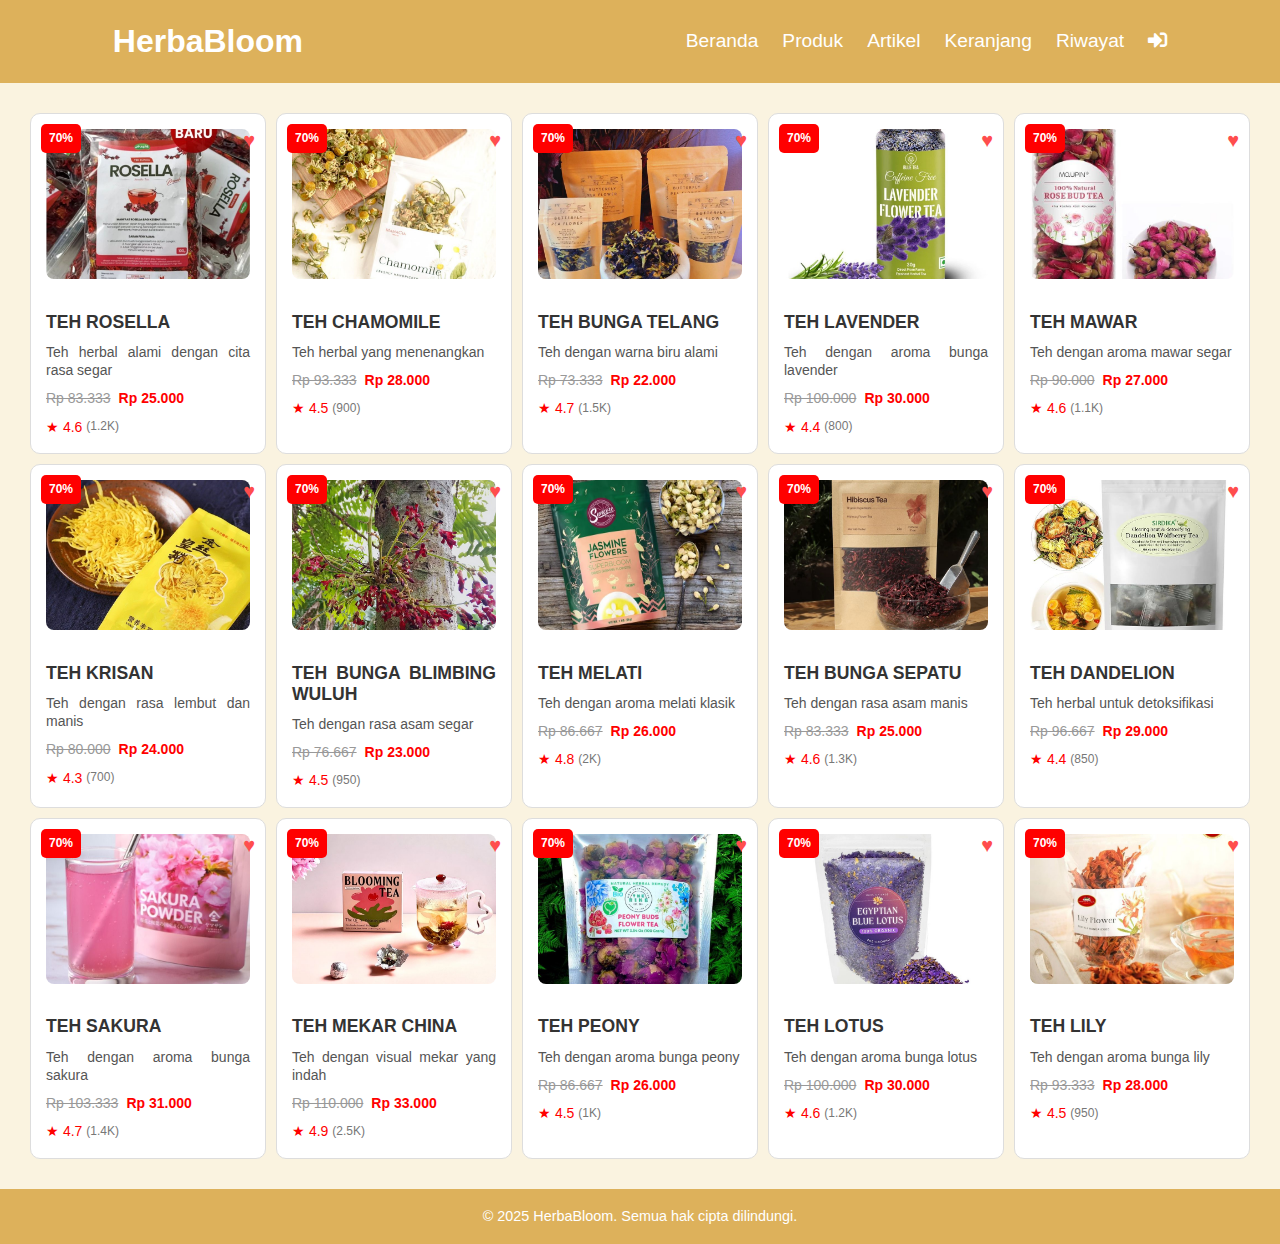
<file: products.html>
<!DOCTYPE html>
<html lang="id">
<head>
    <meta charset="UTF-8">
    <meta name="viewport" content="width=device-width, initial-scale=1.0">
    <title>Katalog Produk - HerbaBloom</title>
    <link rel="stylesheet" href="css/main.css">
    <!-- Font Awesome (sama dengan index.html) -->
    <link rel="stylesheet" href="https://cdnjs.cloudflare.com/ajax/libs/font-awesome/5.15.4/css/all.min.css">
</head>
<body>
    <!-- Header -->
    <header class="site-header">
        <div class="container">
            <a href="index.html" class="logo">HerbaBloom</a>
            <button class="hamburger" aria-label="Buka menu">☰</button>
            <nav class="nav">
                <a href="index.html">Beranda</a>
                <a href="products.html">Produk</a>
                <a href="archive.html">Artikel</a>
                <a href="cart.html">Keranjang</a>
                <a href="history.html">Riwayat</a>
                <a href="#" id="loginBtn" title="Login"><i class="fas fa-sign-in-alt"></i></a>
            </nav>
        </div>
        <nav class="sidebar">
            <div class="nav">
                <a href="index.html">Beranda</a>
                <a href="products.html">Produk</a>
                <a href="archive.html">Artikel</a>
                <a href="cart.html">Keranjang</a>
                <a href="history.html">Riwayat</a>
                <a href="#" id="sidebarLoginBtn" title="Login"><i class="fas fa-sign-in-alt"></i></a>
            </div>
        </nav>
        <div class="overlay"></div>
    </header>

    <!-- Katalog Produk -->
    <section class="product-grid">
        <div class="product-card">
            <a href="product-detail.html?id=rosella">
                <span class="discount-badge">70%</span>
                <span class="heart-icon">♥</span>
                <img src="images/produk-rosella.png" alt="Teh Rosella">
                <h3>Teh Rosella</h3>
                <div class="description">Teh herbal alami dengan cita rasa segar</div>
                <div class="price-container">
                    <span class="original-price">Rp 83.333</span>
                    <span class="discounted-price">Rp 25.000</span>
                </div>
                <div class="rating">
                    <span>★ 4.6</span>
                    <span class="reviews">(1.2K)</span>
                </div>
            </a>
        </div>

        <div class="product-card">
            <a href="product-detail.html?id=chamomile">
                <span class="discount-badge">70%</span>
                <span class="heart-icon">♥</span>
                <img src="images/produk-chamomile.png" alt="Teh Chamomile">
                <h3>Teh Chamomile</h3>
                <div class="description">Teh herbal yang menenangkan</div>
                <div class="price-container">
                    <span class="original-price">Rp 93.333</span>
                    <span class="discounted-price">Rp 28.000</span>
                </div>
                <div class="rating">
                    <span>★ 4.5</span>
                    <span class="reviews">(900)</span>
                </div>
            </a>
        </div>

        <div class="product-card">
            <a href="product-detail.html?id=telang">
                <span class="discount-badge">70%</span>
                <span class="heart-icon">♥</span>
                <img src="images/produk-telang.png" alt="Teh Bunga Telang">
                <h3>Teh Bunga Telang</h3>
                <div class="description">Teh dengan warna biru alami</div>
                <div class="price-container">
                    <span class="original-price">Rp 73.333</span>
                    <span class="discounted-price">Rp 22.000</span>
                </div>
                <div class="rating">
                    <span>★ 4.7</span>
                    <span class="reviews">(1.5K)</span>
                </div>
            </a>
        </div>

        <div class="product-card">
            <a href="product-detail.html?id=lavender">
                <span class="discount-badge">70%</span>
                <span class="heart-icon">♥</span>
                <img src="images/produk-lavender.png" alt="Teh Lavender">
                <h3>Teh Lavender</h3>
                <div class="description">Teh dengan aroma bunga lavender</div>
                <div class="price-container">
                    <span class="original-price">Rp 100.000</span>
                    <span class="discounted-price">Rp 30.000</span>
                </div>
                <div class="rating">
                    <span>★ 4.4</span>
                    <span class="reviews">(800)</span>
                </div>
            </a>
        </div>

        <div class="product-card">
            <a href="product-detail.html?id=mawar">
                <span class="discount-badge">70%</span>
                <span class="heart-icon">♥</span>
                <img src="images/produk-mawar.png" alt="Teh Mawar">
                <h3>Teh Mawar</h3>
                <div class="description">Teh dengan aroma mawar segar</div>
                <div class="price-container">
                    <span class="original-price">Rp 90.000</span>
                    <span class="discounted-price">Rp 27.000</span>
                </div>
                <div class="rating">
                    <span>★ 4.6</span>
                    <span class="reviews">(1.1K)</span>
                </div>
            </a>
        </div>

        <div class="product-card">
            <a href="product-detail.html?id=krisan">
                <span class="discount-badge">70%</span>
                <span class="heart-icon">♥</span>
                <img src="images/produk-krisan.png" alt="Teh Krisan">
                <h3>Teh Krisan</h3>
                <div class="description">Teh dengan rasa lembut dan manis</div>
                <div class="price-container">
                    <span class="original-price">Rp 80.000</span>
                    <span class="discounted-price">Rp 24.000</span>
                </div>
                <div class="rating">
                    <span>★ 4.3</span>
                    <span class="reviews">(700)</span>
                </div>
            </a>
        </div>

        <div class="product-card">
            <a href="product-detail.html?id=blimbingwuluh">
                <span class="discount-badge">70%</span>
                <span class="heart-icon">♥</span>
                <img src="images/produk-bunga blimbing wuluh.png" alt="Teh Bunga Blimbing Wuluh">
                <h3>Teh Bunga Blimbing Wuluh</h3>
                <div class="description">Teh dengan rasa asam segar</div>
                <div class="price-container">
                    <span class="original-price">Rp 76.667</span>
                    <span class="discounted-price">Rp 23.000</span>
                </div>
                <div class="rating">
                    <span>★ 4.5</span>
                    <span class="reviews">(950)</span>
                </div>
            </a>
        </div>

        <div class="product-card">
            <a href="product-detail.html?id=melati">
                <span class="discount-badge">70%</span>
                <span class="heart-icon">♥</span>
                <img src="images/produk-melati.png" alt="Teh Melati">
                <h3>Teh Melati</h3>
                <div class="description">Teh dengan aroma melati klasik</div>
                <div class="price-container">
                    <span class="original-price">Rp 86.667</span>
                    <span class="discounted-price">Rp 26.000</span>
                </div>
                <div class="rating">
                    <span>★ 4.8</span>
                    <span class="reviews">(2K)</span>
                </div>
            </a>
        </div>

        <div class="product-card">
            <a href="product-detail.html?id=hibiscus">
                <span class="discount-badge">70%</span>
                <span class="heart-icon">♥</span>
                <img src="images/produk-hibiscus.png" alt="Teh Bunga Sepatu">
                <h3>Teh Bunga Sepatu</h3>
                <div class="description">Teh dengan rasa asam manis</div>
                <div class="price-container">
                    <span class="original-price">Rp 83.333</span>
                    <span class="discounted-price">Rp 25.000</span>
                </div>
                <div class="rating">
                    <span>★ 4.6</span>
                    <span class="reviews">(1.3K)</span>
                </div>
            </a>
        </div>

        <div class="product-card">
            <a href="product-detail.html?id=dandelion">
                <span class="discount-badge">70%</span>
                <span class="heart-icon">♥</span>
                <img src="images/produk-dandelion.png" alt="Teh Dandelion">
                <h3>Teh Dandelion</h3>
                <div class="description">Teh herbal untuk detoksifikasi</div>
                <div class="price-container">
                    <span class="original-price">Rp 96.667</span>
                    <span class="discounted-price">Rp 29.000</span>
                </div>
                <div class="rating">
                    <span>★ 4.4</span>
                    <span class="reviews">(850)</span>
                </div>
            </a>
        </div>

        <div class="product-card">
            <a href="product-detail.html?id=sakura">
                <span class="discount-badge">70%</span>
                <span class="heart-icon">♥</span>
                <img src="images/produk-sakura.png" alt="Teh Sakura">
                <h3>Teh Sakura</h3>
                <div class="description">Teh dengan aroma bunga sakura</div>
                <div class="price-container">
                    <span class="original-price">Rp 103.333</span>
                    <span class="discounted-price">Rp 31.000</span>
                </div>
                <div class="rating">
                    <span>★ 4.7</span>
                    <span class="reviews">(1.4K)</span>
                </div>
            </a>
        </div>

        <div class="product-card">
            <a href="product-detail.html?id=mekarchina">
                <span class="discount-badge">70%</span>
                <span class="heart-icon">♥</span>
                <img src="images/produk-mekar-china.png" alt="Teh Mekar China">
                <h3>Teh Mekar China</h3>
                <div class="description">Teh dengan visual mekar yang indah</div>
                <div class="price-container">
                    <span class="original-price">Rp 110.000</span>
                    <span class="discounted-price">Rp 33.000</span>
                </div>
                <div class="rating">
                    <span>★ 4.9</span>
                    <span class="reviews">(2.5K)</span>
                </div>
            </a>
        </div>

        <div class="product-card">
            <a href="product-detail.html?id=peony">
                <span class="discount-badge">70%</span>
                <span class="heart-icon">♥</span>
                <img src="images/produk-peony.png" alt="Teh Peony">
                <h3>Teh Peony</h3>
                <div class="description">Teh dengan aroma bunga peony</div>
                <div class="price-container">
                    <span class="original-price">Rp 86.667</span>
                    <span class="discounted-price">Rp 26.000</span>
                </div>
                <div class="rating">
                    <span>★ 4.5</span>
                    <span class="reviews">(1K)</span>
                </div>
            </a>
        </div>

        <div class="product-card">
            <a href="product-detail.html?id=lotus">
                <span class="discount-badge">70%</span>
                <span class="heart-icon">♥</span>
                <img src="images/produk-lotus.png" alt="Teh Lotus">
                <h3>Teh Lotus</h3>
                <div class="description">Teh dengan aroma bunga lotus</div>
                <div class="price-container">
                    <span class="original-price">Rp 100.000</span>
                    <span class="discounted-price">Rp 30.000</span>
                </div>
                <div class="rating">
                    <span>★ 4.6</span>
                    <span class="reviews">(1.2K)</span>
                </div>
            </a>
        </div>

        <div class="product-card">
            <a href="product-detail.html?id=lily">
                <span class="discount-badge">70%</span>
                <span class="heart-icon">♥</span>
                <img src="images/produk-lily.png" alt="Teh Lily">
                <h3>Teh Lily</h3>
                <div class="description">Teh dengan aroma bunga lily</div>
                <div class="price-container">
                    <span class="original-price">Rp 93.333</span>
                    <span class="discounted-price">Rp 28.000</span>
                </div>
                <div class="rating">
                    <span>★ 4.5</span>
                    <span class="reviews">(950)</span>
                </div>
            </a>
        </div>
    </section>

    <!-- Popup Login -->
    <div id="loginPopup" class="popup hidden">
        <div class="popup-overlay"></div>
        <div class="popup-content">
            <span id="closePopup" class="close-btn">×</span>
            <h2>Login</h2>
            <form>
                <label for="username">Username</label>
                <input type="text" id="username" name="username" required>
                <label for="password">Password</label>
                <input type="password" id="password" name="password" required>
                <button type="submit" class="btn-login">Masuk</button>
            </form>
        </div>
    </div>

    <!-- Footer -->
    <footer class="site-footer">
        <div class="container">
            <p>© 2025 HerbaBloom. Semua hak cipta dilindungi.</p>
        </div>
    </footer>

    <!-- JavaScript -->
    <script src="js/main.js"></script>
    <script>
        document.addEventListener('DOMContentLoaded', () => {
            // Sidebar toggle
            const hamburger = document.querySelector('.hamburger');
            const sidebar = document.querySelector('.sidebar');
            const overlay = document.querySelector('.overlay');

            if (!hamburger || !sidebar || !overlay) {
                console.error('Elemen tidak ditemukan:', { hamburger, sidebar, overlay });
                return;
            }

            hamburger.addEventListener('click', () => {
                console.log('Hamburger clicked');
                sidebar.classList.toggle('active');
                overlay.classList.toggle('active');
            });

            overlay.addEventListener('click', () => {
                console.log('Overlay clicked');
                sidebar.classList.remove('active');
                overlay.classList.remove('active');
            });

            // Login popup
            const loginBtn = document.querySelector('#loginBtn');
            const sidebarLoginBtn = document.querySelector('#sidebarLoginBtn');
            const loginPopup = document.querySelector('#loginPopup');
            const closePopup = document.querySelector('#closePopup');

            [loginBtn, sidebarLoginBtn].forEach(btn => {
                if (btn) {
                    btn.addEventListener('click', (e) => {
                        e.preventDefault();
                        console.log('Login button clicked:', btn.id);
                        loginPopup.classList.remove('hidden');
                    });
                }
            });

            if (closePopup) {
                closePopup.addEventListener('click', () => {
                    console.log('Close popup clicked');
                    loginPopup.classList.add('hidden');
                });
            }
        });
    </script>
    <script src="js/role-guard.js"></script>
</body>
</html>
</file>
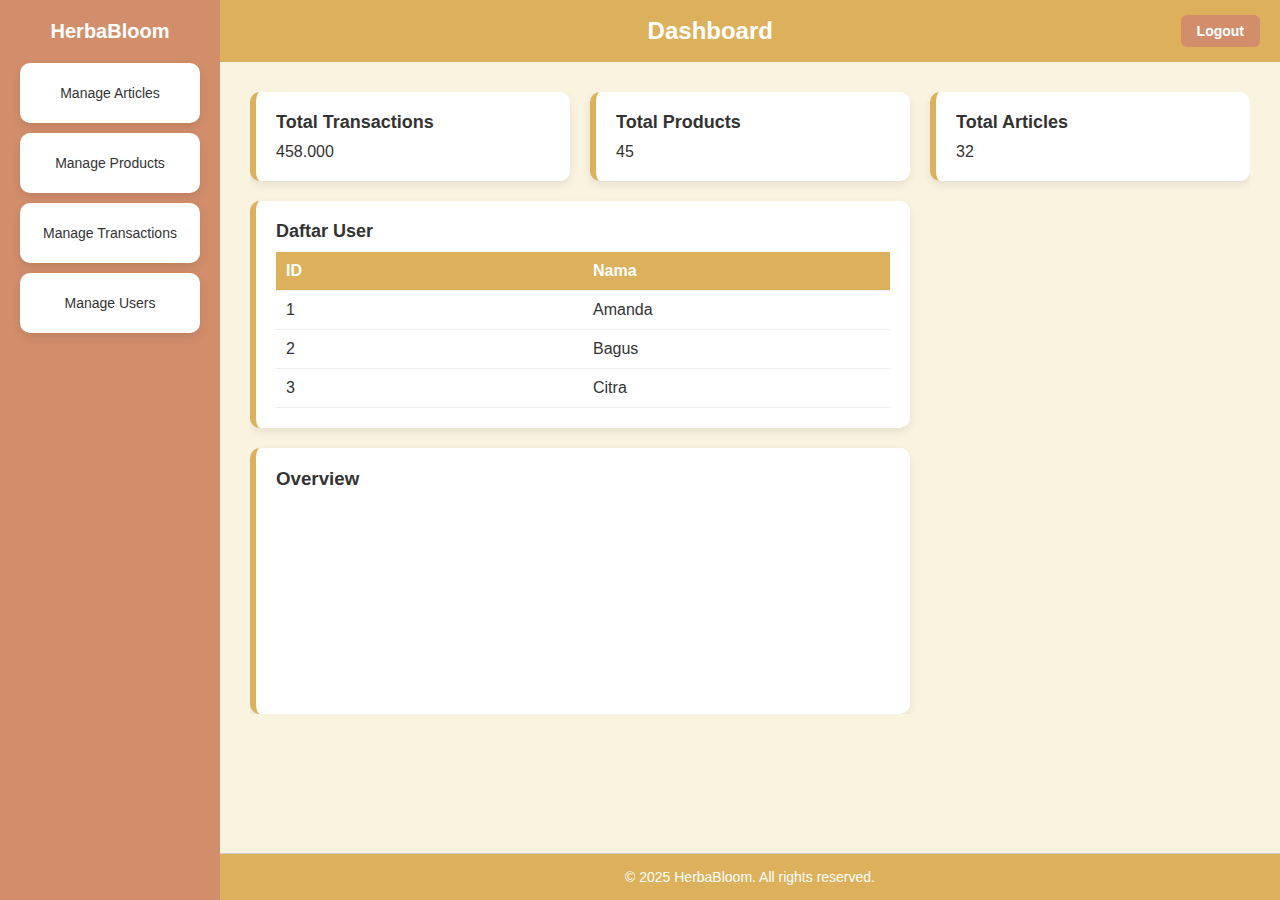
<file: admin/dashboard.html>
<!DOCTYPE html>
<html lang="en">
<head>
  <meta charset="UTF-8" />
  <meta name="viewport" content="width=device-width, initial-scale=1.0"/>
  <title>Dashboard | HerbaBloom</title>
  <link rel="stylesheet" href="../css/dashboard.css" />
  <!-- Font Awesome untuk ikon hamburger -->
  <link rel="stylesheet" href="https://cdnjs.cloudflare.com/ajax/libs/font-awesome/5.15.4/css/all.min.css">
</head>
<body>
  <div class="dashboard-container">

    <!-- Sidebar -->
    <aside class="sidebar">
      <h2>HerbaBloom</h2>
      <nav>
        <div class="sidebar-card">
          <a href="manage-articles.html">Manage Articles</a>
        </div>
        <div class="sidebar-card">
          <a href="manage-products.html">Manage Products</a>
        </div>
        <div class="sidebar-card">
          <a href="manage-transactions.html">Manage Transactions</a>
        </div>
        <div class="sidebar-card">
          <a href="manage-users.html">Manage Users</a>
        </div>
      </nav>
    </aside>

    <!-- Main Section -->
    <div class="main-section">
      <!-- Header -->
      <header class="main-header">
        <button class="hamburger" aria-label="Buka menu"><i class="fas fa-bars"></i></button>
        <h1>Dashboard</h1>
        <button onclick="goToLandingPage()">Logout</button>
      </header>

      <!-- Content -->
      <main class="main-content">
        <div class="card-grid">
          <!-- Card: Transaksi -->
          <div class="card">
            <h3>Total Transactions</h3>
            <p id="transaction-count">458.000</p>
          </div>

          <!-- Card: Products -->
          <div class="card">
            <h3>Total Products</h3>
            <p id="product-count">45</p>
          </div>

          <!-- Card: Articles -->
          <div class="card">
            <h3>Total Articles</h3>
            <p id="article-count">32</p>
          </div>

          <!-- Card: User Table -->
          <div class="card user-table-card" style="grid-column: span 2;">
            <h3>Daftar User</h3>
            <div class="user-table-wrapper">
              <table class="user-table">
                <thead>
                  <tr>
                    <th>ID</th>
                    <th>Nama</th>
                  </tr>
                </thead>
                <tbody id="user-table-body">
                  <tr>
                    <td data-label="ID">1</td>
                    <td data-label="Nama">Amanda</td>
                  </tr>
                  <tr>
                    <td data-label="ID">2</td>
                    <td data-label="Nama">Bagus</td>
                  </tr>
                  <tr>
                    <td data-label="ID">3</td>
                    <td data-label="Nama">Citra</td>
                  </tr>
                </tbody>
              </table>
            </div>
          </div>

          <!-- Card: Bar Chart -->
          <div class="chart-card" style="grid-column: span 2;">
            <h3>Overview</h3>
            <canvas id="barChart" width="100%" height="200"></canvas>
          </div>
        </div>
      </main>

      <!-- Footer -->
      <footer class="footer">
        <p>© 2025 HerbaBloom. All rights reserved.</p>
      </footer>
    </div>

    <!-- Overlay untuk sidebar -->
    <div class="overlay"></div>
  </div>

  <script src="../js/dashboard.js"></script>
  <script>
    document.addEventListener('DOMContentLoaded', () => {
      const hamburger = document.querySelector('.hamburger');
      const sidebar = document.querySelector('.sidebar');
      const overlay = document.querySelector('.overlay');

      if (!hamburger || !sidebar || !overlay) {
        console.error('Elemen tidak ditemukan:', { hamburger, sidebar, overlay });
        return;
      }

      hamburger.addEventListener('click', () => {
        sidebar.classList.toggle('active');
        overlay.classList.toggle('active');
      });

      overlay.addEventListener('click', () => {
        sidebar.classList.remove('active');
        overlay.classList.remove('active');
      });
    });
  </script>
</body>
</html>
</file>
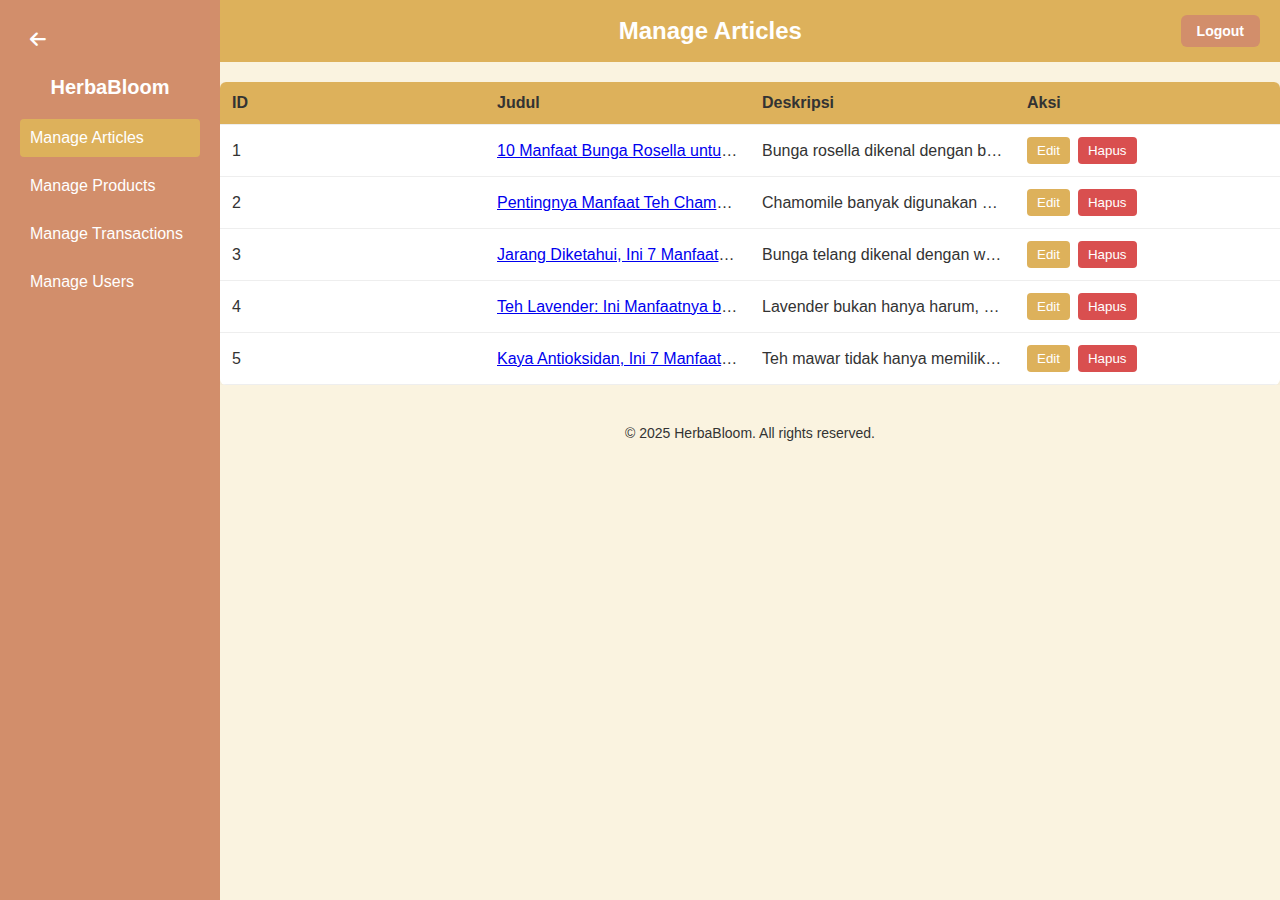
<file: admin/manage-articles.html>
<!DOCTYPE html>
<html lang="id">
<head>
  <meta charset="UTF-8" />
  <meta name="viewport" content="width=device-width, initial-scale=1.0"/>
  <title>Manage Articles</title>
  <link rel="stylesheet" href="https://cdnjs.cloudflare.com/ajax/libs/font-awesome/6.5.0/css/all.min.css">
  <link rel="stylesheet" href="../css/martikel.css" />
</head>
<body>
  <div class="dashboard-container">
    <!-- Sidebar -->
    <aside class="sidebar">
      <a href="dashboard.html" class="back-btn">
        <i class="fas fa-arrow-left"></i>
      </a>
      <h2>HerbaBloom</h2>
      <nav>
        <ul>
          <li><a href="manage-articles.html" class="active">Manage Articles</a></li>
          <li><a href="manage-products.html">Manage Products</a></li>
          <li><a href="manage-transactions.html">Manage Transactions</a></li>
          <li><a href="manage-users.html">Manage Users</a></li>
        </ul>
      </nav>
    </aside>

    <!-- Main Content -->
    <div class="main-section">
      <header class="main-header">
        <button class="hamburger" aria-label="Buka menu"><i class="fas fa-bars"></i></button>
        <h1>Manage Articles</h1>
        <button onclick="logout()">Logout</button>
      </header>

      <section class="article-table-section">
        <table id="article-table">
          <thead>
            <tr>
              <th>ID</th>
              <th>Judul</th>
              <th>Deskripsi</th>
              <th>Aksi</th>
            </tr>
          </thead>
          <tbody id="article-body">
            <!-- Diisi oleh JS -->
          </tbody>
        </table>
      </section>

      <footer class="footer">
        <p>© 2025 HerbaBloom. All rights reserved.</p>
      </footer>
    </div>

    <!-- Overlay untuk sidebar -->
    <div class="overlay"></div>
  </div>

  <!-- Modal Edit Deskripsi -->
  <div id="editDescriptionModal" style="display:none; position:fixed; top:0; left:0; width:100%; height:100%; background:rgba(0,0,0,0.5); z-index:999;">
    <div style="background:#fff; width:400px; margin:100px auto; padding:20px; border-radius:8px; position:relative;">
      <h3>Edit Deskripsi</h3>
      <form id="editDescriptionForm">
        <input type="hidden" id="edit-article-id" />
        <label for="edit-description">Deskripsi:</label><br />
        <textarea id="edit-description" rows="5" style="width:100%;" required></textarea><br /><br />
        <button type="submit">Simpan</button>
        <button type="button" onclick="closeEditModal()">Batal</button>
      </form>
    </div>
  </div>

  <script>
    function logout() {
      window.location.href = "../index.html";
    }

    // JavaScript untuk hamburger menu
    document.addEventListener('DOMContentLoaded', () => {
      const hamburger = document.querySelector('.hamburger');
      const sidebar = document.querySelector('.sidebar');
      const overlay = document.querySelector('.overlay');

      if (!hamburger || !sidebar || !overlay) {
        console.error('Elemen tidak ditemukan:', { hamburger, sidebar, overlay });
        return;
      }

      hamburger.addEventListener('click', () => {
        sidebar.classList.toggle('active');
        overlay.classList.toggle('active');
      });

      overlay.addEventListener('click', () => {
        sidebar.classList.remove('active');
        overlay.classList.remove('active');
      });
    });
  </script>
  <script src="../js/martikel.js"></script>
</body>
</html>
</file>
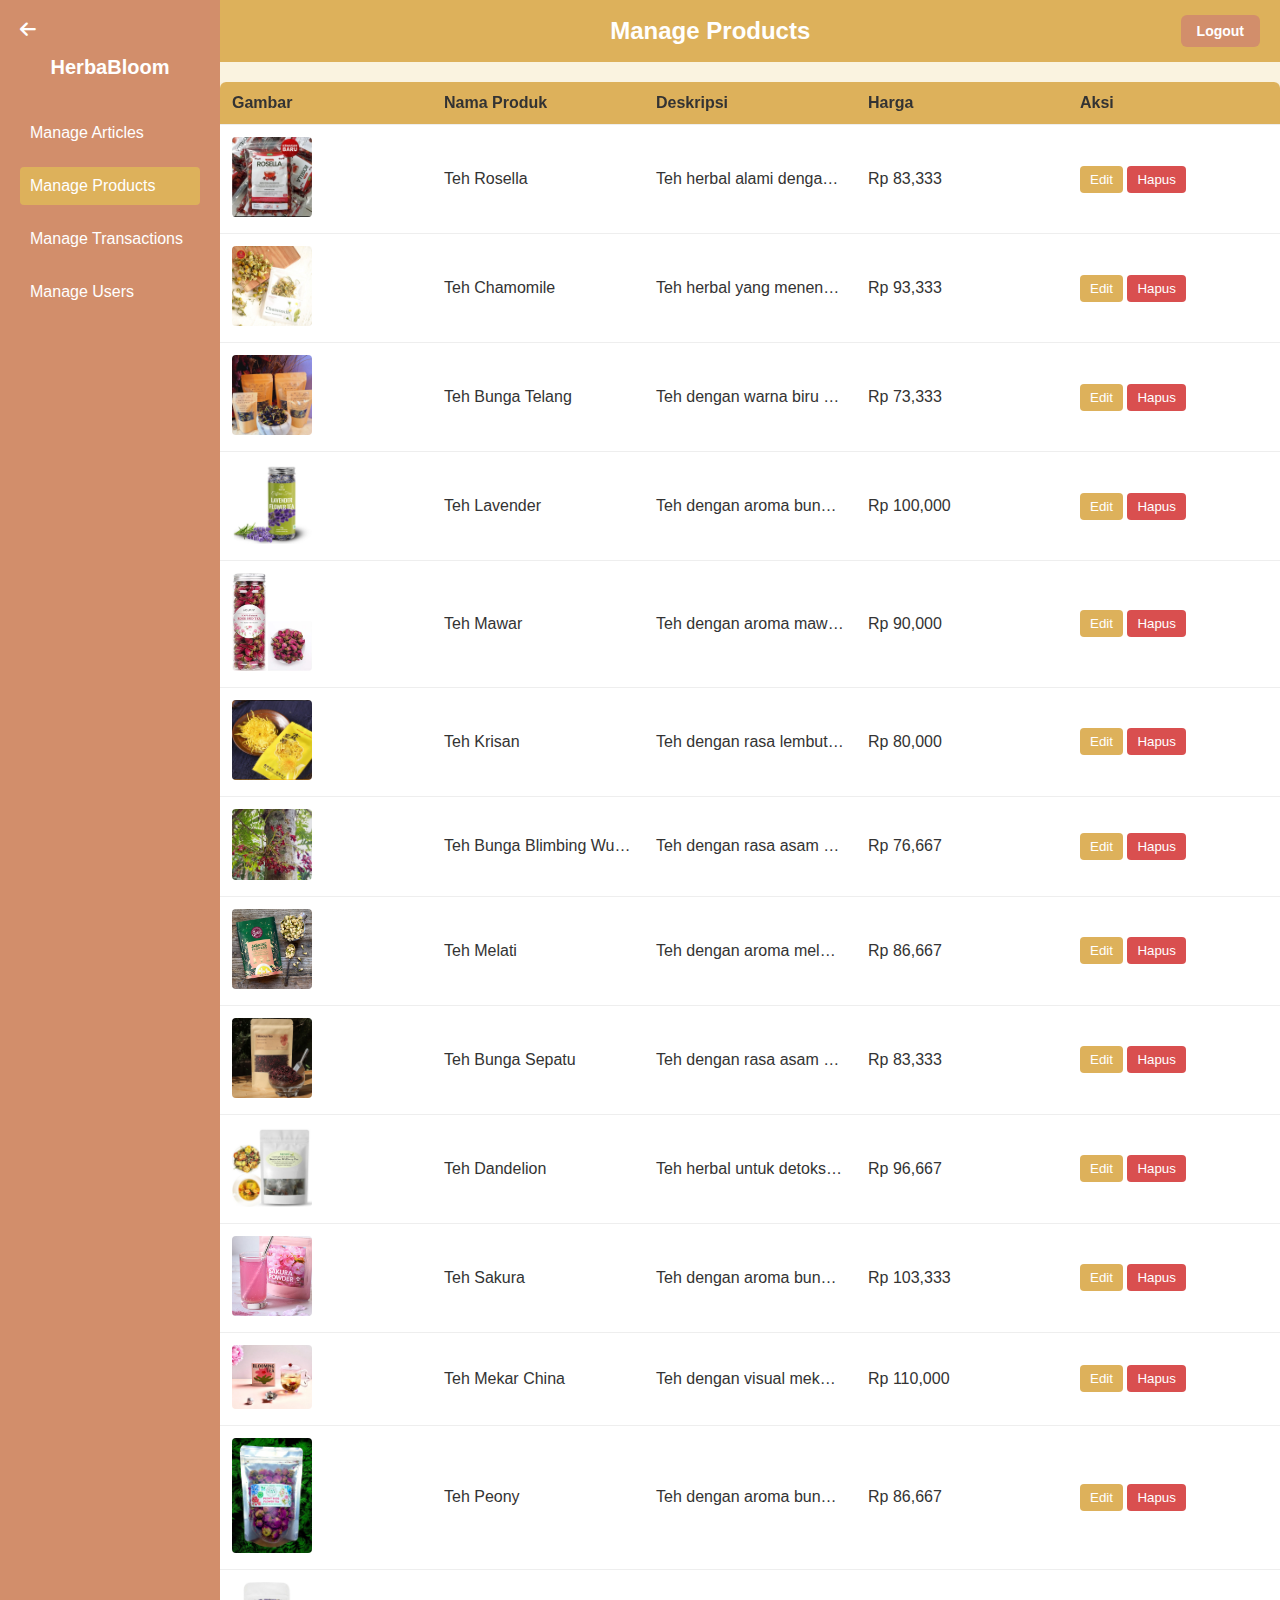
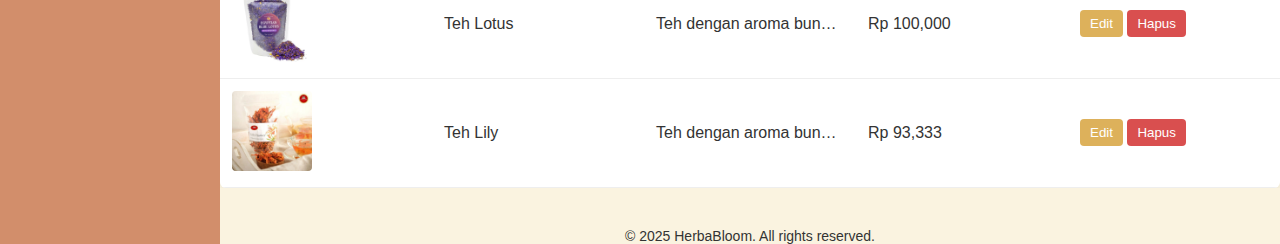
<file: admin/manage-products.html>
<!DOCTYPE html>
<html lang="en">
<head>
  <meta charset="UTF-8" />
  <meta name="viewport" content="width=device-width, initial-scale=1.0"/>
  <title>Manage Products</title>
  <link rel="stylesheet" href="https://cdnjs.cloudflare.com/ajax/libs/font-awesome/6.5.0/css/all.min.css">
  <link rel="stylesheet" href="../css/mproducts.css" />
</head>
<body>
  <div class="dashboard-container">
    <!-- Sidebar -->
    <aside class="sidebar">
      <a href="dashboard.html" class="back-btn">
        <i class="fas fa-arrow-left"></i>
      </a>
      <h2>HerbaBloom</h2>
      <ul>
        <li><a href="manage-articles.html">Manage Articles</a></li>
        <li><a href="manage-products.html" class="active">Manage Products</a></li>
        <li><a href="manage-transactions.html">Manage Transactions</a></li>
        <li><a href="manage-users.html">Manage Users</a></li>
      </ul>
    </aside>

    <!-- Main Content -->
    <div class="main-section">
      <header class="main-header">
        <button class="hamburger" aria-label="Buka menu"><i class="fas fa-bars"></i></button>
        <h1>Manage Products</h1>
        <button onclick="logout()">Logout</button>
      </header>

      <section class="product-table-section">
        <table id="product-table">
          <thead>
            <tr>
              <th>Gambar</th>
              <th>Nama Produk</th>
              <th>Deskripsi</th>
              <th>Harga</th>
              <th>Aksi</th>
            </tr>
          </thead>
          <tbody id="product-body">
            <!-- Diisi oleh JS -->
          </tbody>
        </table>
      </section>

      <footer class="footer">
        <p>© 2025 HerbaBloom. All rights reserved.</p>
      </footer>
    </div>

    <!-- Overlay untuk sidebar -->
    <div class="overlay"></div>
  </div>

  <script>
    function logout() {
      window.location.href = "../index.html";
    }

    // JavaScript untuk hamburger menu
    document.addEventListener('DOMContentLoaded', () => {
      const hamburger = document.querySelector('.hamburger');
      const sidebar = document.querySelector('.sidebar');
      const overlay = document.querySelector('.overlay');

      if (!hamburger || !sidebar || !overlay) {
        console.error('Elemen tidak ditemukan:', { hamburger, sidebar, overlay });
        return;
      }

      hamburger.addEventListener('click', () => {
        sidebar.classList.toggle('active');
        overlay.classList.toggle('active');
      });

      overlay.addEventListener('click', () => {
        sidebar.classList.remove('active');
        overlay.classList.remove('active');
      });
    });
  </script>
  <script src="../js/mproducts.js"></script>
</body>
</html>
</file>
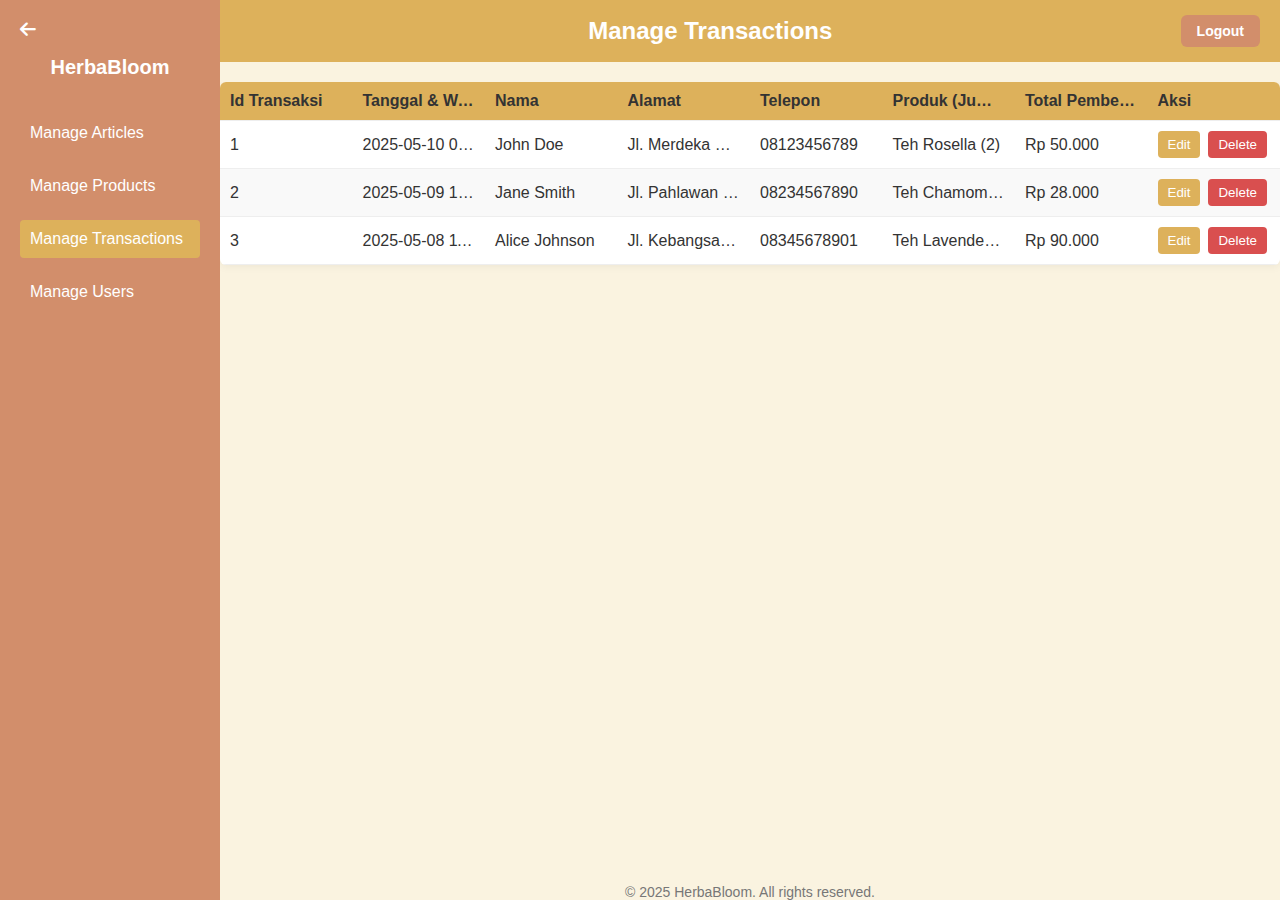
<file: admin/manage-transactions.html>
<!DOCTYPE html>
<html lang="en">
<head>
  <meta charset="UTF-8" />
  <meta name="viewport" content="width=device-width, initial-scale=1.0"/>
  <title>Manage Transactions</title>
  <link rel="stylesheet" href="https://cdnjs.cloudflare.com/ajax/libs/font-awesome/6.5.0/css/all.min.css">
  <link rel="stylesheet" href="../css/mtransaksi.css" />
</head>
<body>
  <div class="dashboard-container">
    <!-- Sidebar -->
    <aside class="sidebar">
      <a href="dashboard.html" class="back-btn">
        <i class="fas fa-arrow-left"></i>
      </a>
      <h2>HerbaBloom</h2>
      <nav>
        <ul>
          <li><a href="manage-articles.html">Manage Articles</a></li>
          <li><a href="manage-products.html">Manage Products</a></li>
          <li><a href="manage-transactions.html" class="active">Manage Transactions</a></li>
          <li><a href="manage-users.html">Manage Users</a></li>
        </ul>
      </nav>
    </aside>

    <!-- Main Content -->
    <div class="main-section">
      <header class="main-header">
        <button class="hamburger" aria-label="Buka menu"><i class="fas fa-bars"></i></button>
        <h1>Manage Transactions</h1>
        <button onclick="logout()">Logout</button>
      </header>

      <section class="table-section">
        <div class="table-wrapper">
          <table id="transactions-table">
            <thead>
              <tr>
                <th>Id Transaksi</th>
                <th>Tanggal & Waktu</th>
                <th>Nama</th>
                <th>Alamat</th>
                <th>Telepon</th>
                <th>Produk (Jumlah)</th>
                <th>Total Pembelian</th>
                <th>Aksi</th>
              </tr>
            </thead>
            <tbody>
              <!-- Data injected by JS -->
            </tbody>
          </table>
        </div>
      </section>

      <footer class="footer">
        <p>© 2025 HerbaBloom. All rights reserved.</p>
      </footer>
    </div>

    <!-- Overlay untuk sidebar -->
    <div class="overlay"></div>

    <!-- Modal Edit -->
    <div id="editModal" style="display:none; position:fixed; top:0; left:0; width:100%; height:100%; background-color:rgba(0,0,0,0.5);">
      <div style="background:white; width:400px; margin:100px auto; padding:20px; border-radius:10px;">
        <h3>Edit Transaksi</h3>
        <form id="editForm">
          <input type="hidden" id="edit-id">
          <label>Nama:</label><br>
          <input type="text" id="edit-name" required><br><br>
          <label>Alamat:</label><br>
          <input type="text" id="edit-address" required><br><br>
          <label>Telepon:</label><br>
          <input type="text" id="edit-phone" required><br><br>
          <label>Produk (dengan jumlah):</label><br>
          <input type="text" id="edit-product" required><br><br>
          <label>Total Pembelian:</label><br>
          <input type="text" id="edit-total" required><br><br>
          <button type="submit">Simpan</button>
          <button type="button" onclick="closeModal()">Batal</button>
        </form>
      </div>
    </div>
  </div>

  <script>
    function logout() {
      window.location.href = "../index.html";
    }

    // JavaScript untuk hamburger menu
    document.addEventListener('DOMContentLoaded', () => {
      const hamburger = document.querySelector('.hamburger');
      const sidebar = document.querySelector('.sidebar');
      const overlay = document.querySelector('.overlay');

      if (!hamburger || !sidebar || !overlay) {
        console.error('Elemen tidak ditemukan:', { hamburger, sidebar, overlay });
        return;
      }

      hamburger.addEventListener('click', () => {
        sidebar.classList.toggle('active');
        overlay.classList.toggle('active');
      });

      overlay.addEventListener('click', () => {
        sidebar.classList.remove('active');
        overlay.classList.remove('active');
      });
    });

    // Fungsi untuk modal (contoh sederhana)
    function openModal(id, name, address, phone, product, total) {
      document.getElementById('edit-id').value = id;
      document.getElementById('edit-name').value = name;
      document.getElementById('edit-address').value = address;
      document.getElementById('edit-phone').value = phone;
      document.getElementById('edit-product').value = product;
      document.getElementById('edit-total').value = total;
      document.getElementById('editModal').style.display = 'block';
    }

    function closeModal() {
      document.getElementById('editModal').style.display = 'none';
    }
  </script>
  <script src="../js/mtransaksi.js"></script>
</body>
</html>
</file>
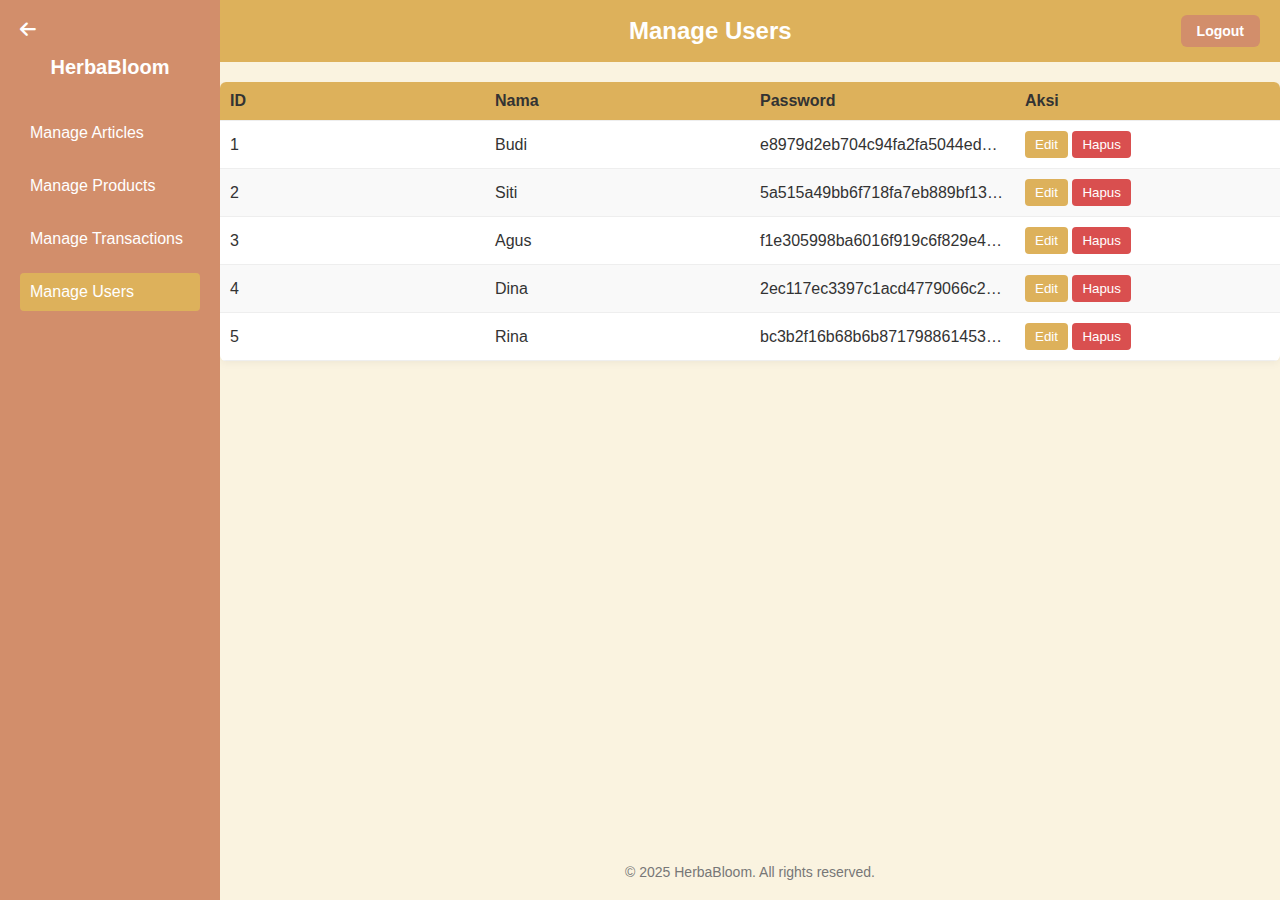
<file: admin/manage-users.html>
<!DOCTYPE html>
<html lang="en">
<head>
  <meta charset="UTF-8" />
  <meta name="viewport" content="width=device-width, initial-scale=1.0"/>
  <title>Manage Users</title>
  <link
    rel="stylesheet"
    href="https://cdnjs.cloudflare.com/ajax/libs/font-awesome/6.5.0/css/all.min.css"
  />
  <link rel="stylesheet" href="../css/musers.css" />
</head>
<body>
  <div class="dashboard-container">
    <!-- Sidebar -->
    <aside class="sidebar">
      <a href="dashboard.html" class="back-btn">
        <i class="fas fa-arrow-left"></i>
      </a>
      <h2>HerbaBloom</h2>
      <nav>
        <ul>
          <li><a href="manage-articles.html">Manage Articles</a></li>
          <li><a href="manage-products.html">Manage Products</a></li>
          <li><a href="manage-transactions.html">Manage Transactions</a></li>
          <li><a href="manage-users.html" class="active">Manage Users</a></li>
        </ul>
      </nav>
    </aside>

    <!-- Main Content -->
    <div class="main-section">
      <header class="main-header">
        <button class="hamburger" aria-label="Buka menu"><i class="fas fa-bars"></i></button>
        <h1>Manage Users</h1>
        <button onclick="logout()">Logout</button>
      </header>

      <section class="table-section">
        <div class="table-wrapper">
          <table id="users-table">
            <thead>
              <tr>
                <th>ID</th>
                <th>Nama</th>
                <th>Password</th>
                <th>Aksi</th>
              </tr>
            </thead>
            <tbody>
              <!-- Data injected by JS -->
            </tbody>
          </table>
        </div>
      </section>

      <footer class="footer">
        <p>© 2025 HerbaBloom. All rights reserved.</p>
      </footer>
    </div>

    <!-- Overlay untuk sidebar -->
    <div class="overlay"></div>

    <!-- Modal Edit User -->
    <div id="editUserModal" style="display:none; position:fixed; top:0; left:0; width:100%; height:100%; background-color:rgba(0,0,0,0.5);">
      <div style="background:white; width:350px; margin:100px auto; padding:20px; border-radius:8px; position: relative;">
        <h3>Edit User</h3>
        <form id="editUserForm">
          <input type="hidden" id="edit-user-id" />
          <label>Nama:</label><br/>
          <input type="text" id="edit-user-name" required /><br/><br/>
          <label>Password Baru:</label><br/>
          <input type="password" id="edit-user-password" placeholder="Isi jika ingin ganti password" /><br/><br/>
          <button type="submit">Simpan</button>
          <button type="button" onclick="closeEditUserModal()">Batal</button>
        </form>
      </div>
    </div>
  </div>

  <script>
    function logout() {
      window.location.href = "../index.html";
    }

    // JavaScript untuk hamburger menu
    document.addEventListener('DOMContentLoaded', () => {
      const hamburger = document.querySelector('.hamburger');
      const sidebar = document.querySelector('.sidebar');
      const overlay = document.querySelector('.overlay');

      if (!hamburger || !sidebar || !overlay) {
        console.error('Elemen tidak ditemukan:', { hamburger, sidebar, overlay });
        return;
      }

      hamburger.addEventListener('click', () => {
        sidebar.classList.toggle('active');
        overlay.classList.toggle('active');
      });

      overlay.addEventListener('click', () => {
        sidebar.classList.remove('active');
        overlay.classList.remove('active');
      });
    });

    // Fungsi untuk modal (contoh sederhana)
    function openEditUserModal(id, name, password) {
      document.getElementById('edit-user-id').value = id;
      document.getElementById('edit-user-name').value = name;
      document.getElementById('edit-user-password').value = password || '';
      document.getElementById('editUserModal').style.display = 'block';
    }

    function closeEditUserModal() {
      document.getElementById('editUserModal').style.display = 'none';
    }
  </script>
  <script src="../js/musers.js"></script>
</body>
</html>
</file>
<file: css/dashboard.css>
:root {
  --mustard: #DDB15B;
  --terracotta: #D28E6B;
  --ivory: #FAF3E0;
  --text-dark: #333333;
}

* {
  margin: 0;
  padding: 0;
  box-sizing: border-box;
  font-family: "Segoe UI", sans-serif;
}

body {
  background-color: var(--ivory);
  color: var(--text-dark);
}

.dashboard-container {
  display: flex;
  min-height: 100vh;
  width: 100%;
}

/* Sidebar */
.sidebar {
  width: 220px;
  background-color: var(--terracotta);
  color: white;
  padding: 20px;
  flex-shrink: 0; /* Mencegah sidebar menyusut */
}

.sidebar h2 {
  text-align: center;
  margin-bottom: 20px;
  font-size: 20px;
}

.sidebar nav {
  display: flex;
  flex-direction: column;
  gap: 10px;
}

.sidebar-card {
  background-color: white;
  padding: 10px 20px;
  border-radius: 10px;
  box-shadow: 0 4px 10px rgba(0, 0, 0, 0.1);
  transition: transform 0.3s ease, background-color 0.3s ease;
  height: 60px;
  display: flex;
  align-items: center;
  justify-content: center;
}

.sidebar-card a {
  text-decoration: none;
  color: var(--text-dark);
  font-size: 14px;
  font-weight: normal;
  text-align: center;
  width: 100%;
}

.sidebar-card:hover {
  background-color: var(--mustard);
  transform: scale(1.05);
}

.sidebar-card a:hover {
  color: white;
}

/* Main Section */
.main-section {
  flex: 1;
  display: flex;
  flex-direction: column;
  margin-left: 0; /* Diubah untuk desktop, diatur via media query */
  width: calc(100% - 220px); /* Mengisi sisa ruang setelah sidebar */
}

/* Header */
.main-header {
  background-color: var(--mustard);
  padding: 15px 20px;
  display: flex;
  justify-content: space-between;
  align-items: center;
  flex-shrink: 0;
}

.main-header .hamburger {
  display: none;
  font-size: 1.8rem;
  background: none;
  border: none;
  color: white;
  cursor: pointer;
  padding: 0.5rem;
}

.main-header h1 {
  color: white;
  font-size: 24px;
  flex: 1;
  text-align: center;
}

.main-header button {
  background-color: var(--terracotta);
  color: white;
  padding: 8px 16px;
  border: none;
  border-radius: 6px;
  cursor: pointer;
  font-weight: bold;
  font-size: 14px;
}

.main-header button:hover {
  background-color: #bb7656;
}

/* Content */
.main-content {
  padding: 30px;
  flex: 1;
}

.card-grid {
  display: grid;
  grid-template-columns: repeat(auto-fill, minmax(240px, 1fr));
  gap: 20px;
  max-width: 100%; /* Mencegah overflow */
  overflow: hidden; /* Menangani overflow jika ada */
}

.card {
  background-color: white;
  border-left: 6px solid var(--mustard);
  border-radius: 10px;
  padding: 20px;
  box-shadow: 0 4px 10px rgba(0, 0, 0, 0.08);
  transition: transform 0.2s ease;
}

.card:hover {
  transform: translateY(-5px);
}

.card h3 {
  font-size: 18px;
  margin-bottom: 10px;
}

.card p {
  font-size: 16px;
}

.user-table-wrapper {
  max-height: 200px;
  overflow-y: auto;
  margin-top: 10px;
}

.user-table {
  width: 100%;
  border-collapse: collapse;
  table-layout: fixed; /* Mencegah kolom melebar */
}

.user-table th,
.user-table td {
  padding: 10px;
  text-align: left;
  border-bottom: 1px solid #eee;
  color: var(--text-dark);
  overflow: hidden; /* Menangani teks panjang */
  text-overflow: ellipsis; /* Potong teks dengan ... jika terlalu panjang */
}

.user-table th {
  background-color: var(--mustard);
  color: white;
  position: sticky;
  top: 0;
}

.chart-card {
  background-color: white;
  border-left: 6px solid var(--mustard);
  border-radius: 10px;
  padding: 20px;
  box-shadow: 0 4px 10px rgba(0, 0, 0, 0.08);
}

.chart-card canvas {
  max-width: 100%;
  height: auto;
}

/* Footer */
.footer {
  background-color: var(--mustard);
  color: white;
  text-align: center;
  padding: 15px;
  border-top: 1px solid #ccc;
  font-size: 14px;
}

/* Overlay */
.overlay {
  position: fixed;
  top: 0;
  left: 0;
  width: 100%;
  height: 100%;
  background: rgba(0, 0, 0, 0.5);
  display: none;
  z-index: 999;
}

.overlay.active {
  display: block;
}

/* Media Queries */
@media (max-width: 768px) {
  .sidebar {
    position: fixed;
    top: 0;
    left: -220px;
    height: 100%;
    transition: left 0.3s ease;
    z-index: 1000;
  }

  .sidebar.active {
    left: 0;
  }

  .main-section {
    margin-left: 0;
    width: 100%;
  }

  .main-header {
    padding: 10px 15px;
    display: flex;
    justify-content: space-between;
    align-items: center;
    flex-wrap: nowrap;
  }

  .main-header .hamburger {
    display: block;
    order: -1;
  }

  .main-header h1 {
    font-size: 20px;
    flex: 1;
    text-align: center;
    margin: 0 10px;
  }

  .main-header button {
    padding: 6px 12px;
    font-size: 13px;
    order: 1;
  }

  .main-content {
    padding: 20px;
  }

  .card-grid {
    grid-template-columns: 1fr;
  }

  .card,
  .user-table-card,
  .chart-card {
    grid-column: auto !important;
  }

  .card {
    padding: 15px;
  }

  .card h3 {
    font-size: 16px;
  }

  .card p {
    font-size: 14px;
  }

  .user-table-wrapper {
    overflow-x: auto;
  }

  .user-table {
    display: block;
    width: 100%;
    border: none;
  }

  .user-table thead {
    display: none;
  }

  .user-table tbody {
    display: block;
  }

  .user-table tr {
    display: block;
    background: white;
    border: 1px solid #eee;
    border-radius: 8px;
    margin-bottom: 1rem;
    padding: 1rem;
    box-shadow: 0 2px 6px rgba(0, 0, 0, 0.1);
  }

  .user-table td {
    display: block;
    text-align: left;
    padding: 0.5rem 0;
    border: none;
    font-size: 14px;
  }

  .user-table td::before {
    content: attr(data-label);
    font-weight: bold;
    display: inline-block;
    width: 80px;
    margin-right: 10px;
    color: var(--terracotta);
  }

  .footer {
    padding: 10px;
    font-size: 12px;
  }
}

@media (max-width: 480px) {
  .main-header {
    padding: 8px 10px;
  }

  .main-header .hamburger {
    font-size: 1.6rem;
    padding: 0.3rem;
  }

  .main-header h1 {
    font-size: 18px;
  }

  .main-header button {
    padding: 5px 10px;
    font-size: 12px;
  }

  .main-content {
    padding: 15px;
  }

  .card {
    padding: 12px;
  }

  .card h3 {
    font-size: 14px;
  }

  .card p {
    font-size: 13px;
  }

  .user-table td {
    font-size: 13px;
  }

  .user-table td::before {
    width: 70px;
  }

  .sidebar-card a {
    font-size: 13px;
  }
}
</file>
<file: css/martikel.css>
:root {
  --mustard: #DDB15B;
  --terracotta: #D28E6B;
  --ivory: #FAF3E0;
  --text-dark: #333333;
}

/* Global */
* {
  margin: 0;
  padding: 0;
  box-sizing: border-box;
  font-family: "Segoe UI", sans-serif;
}

body {
  background-color: var(--ivory);
  color: var(--text-dark);
}

/* Dashboard Container */
.dashboard-container {
  display: flex;
  min-height: 100vh;
  width: 100%;
}

/* Sidebar */
.sidebar {
  width: 220px;
  background-color: var(--terracotta);
  color: white;
  padding: 20px;
  flex-shrink: 0; /* Mencegah sidebar menyusut */
  display: flex;
  flex-direction: column;
}

.back-btn {
  font-size: 18px;
  margin-bottom: 15px;
  display: block;
  color: white;
  text-decoration: none;
}

.sidebar h2 {
  font-size: 20px;
  margin-bottom: 20px;
  text-align: center;
}

.sidebar nav ul {
  list-style: none;
  padding-left: 0;
}

.sidebar nav ul li {
  margin-bottom: 10px;
}

.sidebar a {
  color: white;
  text-decoration: none;
  display: block;
  padding: 10px;
  border-radius: 4px;
  transition: background-color 0.3s;
}

.sidebar a.active,
.sidebar a:hover {
  background-color: var(--mustard);
}

/* Main Section */
.main-section {
  flex: 1;
  display: flex;
  flex-direction: column;
  width: calc(100% - 220px); /* Mengisi sisa ruang setelah sidebar */
  min-width: 0; /* Mencegah overflow */
}

/* Header */
.main-header {
  background-color: var(--mustard);
  padding: 15px 20px;
  display: flex;
  justify-content: space-between;
  align-items: center;
  flex-shrink: 0;
}

.main-header .hamburger {
  display: none;
  font-size: 1.8rem;
  background: none;
  border: none;
  color: white;
  cursor: pointer;
  padding: 0.5rem;
}

.main-header h1 {
  color: white;
  font-size: 24px;
  flex: 1;
  text-align: center;
}

.main-header button {
  background-color: var(--terracotta);
  color: white;
  padding: 8px 16px;
  border: none;
  border-radius: 6px;
  cursor: pointer;
  font-weight: bold;
  font-size: 14px;
}

.main-header button:hover {
  background-color: #bb7656;
}

/* Content */
.article-table-section {
  margin-top: 20px;
  overflow-x: auto; /* Untuk desktop jika konten terlalu lebar */
}

table {
  width: 100%;
  border-collapse: collapse;
  background-color: white;
  box-shadow: 0 2px 8px rgba(0, 0, 0, 0.05);
  border-radius: 6px;
  overflow: hidden;
  table-layout: fixed; /* Kontrol lebar kolom */
}

thead {
  background-color: var(--mustard);
  color: white;
}

th, td {
  padding: 12px;
  border-bottom: 1px solid #eee;
  text-align: left;
  color: var(--text-dark);
  overflow: hidden;
  text-overflow: ellipsis;
  white-space: nowrap;
}

th {
  position: sticky;
  top: 0;
}

img {
  width: 80px;
  height: auto;
  border-radius: 4px;
}

/* Buttons */
.action-buttons {
  display: flex;
  gap: 8px;
}

.edit {
  background-color: var(--mustard);
  color: white;
  border: none;
  padding: 6px 10px;
  border-radius: 4px;
  cursor: pointer;
  transition: background-color 0.3s;
}

.edit:hover {
  background-color: #bb7656;
}

.delete {
  background-color: #D94F4F;
  color: white;
  border: none;
  padding: 6px 10px;
  border-radius: 4px;
  cursor: pointer;
  transition: background-color 0.3s;
}

.delete:hover {
  background-color: #b03a3a;
}

/* Footer */
.footer {
  margin-top: 40px;
  text-align: center;
  font-size: 14px;
  color: var(--text-dark);
}

/* Overlay */
.overlay {
  position: fixed;
  top: 0;
  left: 0;
  width: 100%;
  height: 100%;
  background: rgba(0, 0, 0, 0.5);
  display: none;
  z-index: 999;
}

.overlay.active {
  display: block;
}

/* Media Queries */
@media (max-width: 768px) {
  .sidebar {
    position: fixed;
    top: 0;
    left: -220px;
    height: 100%;
    transition: left 0.3s ease;
    z-index: 1000;
  }

  .sidebar.active {
    left: 0;
  }

  .main-section {
    width: 100%;
    margin-left: 0;
  }

  .main-header {
    padding: 10px 15px;
    display: flex;
    justify-content: space-between;
    align-items: center;
    flex-wrap: nowrap;
  }

  .main-header .hamburger {
    display: block;
    order: -1;
  }

  .main-header h1 {
    font-size: 20px;
    flex: 1;
    text-align: center;
    margin: 0 10px;
  }

  .main-header button {
    padding: 6px 12px;
    font-size: 13px;
    order: 1;
  }

  .article-table-section {
    overflow-x: hidden; /* Hilangkan scroll horizontal */
  }

  table {
    display: block;
    min-width: 0;
  }

  thead {
    display: none;
  }

  tbody {
    display: block;
  }

  tr {
    display: block;
    background: white;
    border: 1px solid #eee;
    border-radius: 8px;
    margin-bottom: 1rem;
    padding: 1rem;
    box-shadow: 0 2px 6px rgba(0, 0, 0, 0.1);
  }

  td {
    display: block;
    text-align: left;
    padding: 0.5rem 0;
    border: none;
    font-size: 14px;
  }

  td::before {
    content: attr(data-label);
    font-weight: bold;
    display: inline-block;
    width: 100px;
    margin-right: 10px;
    color: var(--terracotta);
  }

  .action-buttons {
    justify-content: flex-start; /* Pastikan tombol sejajar */
  }
}

@media (max-width: 480px) {
  .main-header {
    padding: 8px 10px;
  }

  .main-header .hamburger {
    font-size: 1.6rem;
    padding: 0.3rem;
  }

  .main-header h1 {
    font-size: 18px;
  }

  .main-header button {
    padding: 5px 10px;
    font-size: 12px;
  }

  .article-table-section {
    padding: 0 5px;
  }

  td {
    font-size: 13px;
  }

  td::before {
    width: 80px;
  }
}
</file>
<file: css/mproducts.css>
:root {
  --mustard: #DDB15B;
  --terracotta: #D28E6B;
  --ivory: #FAF3E0;
  --text-dark: #333333;
}

/* Global */
* {
  margin: 0;
  padding: 0;
  box-sizing: border-box;
  font-family: "Segoe UI", sans-serif;
}

body {
  background-color: var(--ivory);
  color: var(--text-dark);
}

/* Dashboard Container */
.dashboard-container {
  display: flex;
  min-height: 100vh;
  width: 100%;
}

/* Sidebar */
.sidebar {
  width: 220px;
  background-color: var(--terracotta);
  color: white;
  padding: 20px;
  flex-shrink: 0; /* Mencegah sidebar menyusut */
  display: flex;
  flex-direction: column;
}

.back-btn {
  font-size: 18px;
  margin-bottom: 15px;
  display: block;
  color: white;
  text-decoration: none;
}

.sidebar h2 {
  font-size: 20px;
  margin-bottom: 20px;
  text-align: center;
}

.sidebar ul {
  list-style: none;
  padding-left: 0;
}

.sidebar ul li {
  margin: 15px 0;
}

.sidebar ul li a {
  color: white;
  text-decoration: none;
  font-size: 16px;
  padding: 10px;
  display: block;
  border-radius: 4px;
  transition: background-color 0.3s;
}

.sidebar ul li a:hover,
.sidebar ul li a.active {
  background-color: var(--mustard);
}

/* Main Section */
.main-section {
  flex: 1;
  display: flex;
  flex-direction: column;
  width: calc(100% - 220px); /* Mengisi sisa ruang setelah sidebar */
  min-width: 0; /* Mencegah overflow */
}

/* Header */
.main-header {
  background-color: var(--mustard);
  padding: 15px 20px;
  display: flex;
  justify-content: space-between;
  align-items: center;
  flex-shrink: 0;
}

.main-header .hamburger {
  display: none;
  font-size: 1.8rem;
  background: none;
  border: none;
  color: white;
  cursor: pointer;
  padding: 0.5rem;
}

.main-header h1 {
  color: white;
  font-size: 24px;
  flex: 1;
  text-align: center;
}

.main-header button {
  background-color: var(--terracotta);
  color: white;
  padding: 8px 16px;
  border: none;
  border-radius: 6px;
  cursor: pointer;
  font-weight: bold;
  font-size: 14px;
}

.main-header button:hover {
  background-color: #bb7656;
}

/* Content */
.product-table-section {
  margin-top: 20px;
  overflow-x: auto; /* Untuk desktop jika konten terlalu lebar */
}

table {
  width: 100%;
  border-collapse: collapse;
  background-color: white;
  box-shadow: 0 2px 8px rgba(0, 0, 0, 0.05);
  border-radius: 6px;
  overflow: hidden;
  table-layout: fixed; /* Kontrol lebar kolom */
}

thead {
  background-color: var(--mustard);
  color: white;
}

th, td {
  padding: 12px;
  border-bottom: 1px solid #eee;
  text-align: left;
  color: var(--text-dark);
  overflow: hidden;
  text-overflow: ellipsis;
  white-space: nowrap;
}

th {
  position: sticky;
  top: 0;
}

img {
  width: 80px;
  height: auto;
  border-radius: 4px;
}

/* Buttons */
.action-buttons {
  display: flex;
  gap: 8px;
}

.edit-btn {
  background-color: var(--mustard);
  color: white;
  border: none;
  padding: 6px 10px;
  border-radius: 4px;
  cursor: pointer;
  transition: background-color 0.3s;
}

.edit-btn:hover {
  background-color: #bb7656;
}

.delete-btn {
  background-color: #D94F4F;
  color: white;
  border: none;
  padding: 6px 10px;
  border-radius: 4px;
  cursor: pointer;
  transition: background-color 0.3s;
}

.delete-btn:hover {
  background-color: #b03a3a;
}

/* Footer */
.footer {
  margin-top: 40px;
  text-align: center;
  font-size: 14px;
  color: var(--text-dark);
}

/* Overlay */
.overlay {
  position: fixed;
  top: 0;
  left: 0;
  width: 100%;
  height: 100%;
  background: rgba(0, 0, 0, 0.5);
  display: none;
  z-index: 999;
}

.overlay.active {
  display: block;
}

/* Media Queries */
@media (max-width: 768px) {
  .sidebar {
    position: fixed;
    top: 0;
    left: -220px;
    height: 100%;
    transition: left 0.3s ease;
    z-index: 1000;
  }

  .sidebar.active {
    left: 0;
  }

  .main-section {
    width: 100%;
    margin-left: 0;
  }

  .main-header {
    padding: 10px 15px;
    display: flex;
    justify-content: space-between;
    align-items: center;
    flex-wrap: nowrap;
  }

  .main-header .hamburger {
    display: block;
    order: -1;
  }

  .main-header h1 {
    font-size: 20px;
    flex: 1;
    text-align: center;
    margin: 0 10px;
  }

  .main-header button {
    padding: 6px 12px;
    font-size: 13px;
    order: 1;
  }

  .product-table-section {
    overflow-x: hidden; /* Hilangkan scroll horizontal */
  }

  table {
    display: block;
    min-width: 0;
  }

  thead {
    display: none;
  }

  tbody {
    display: block;
  }

  tr {
    display: block;
    background: white;
    border: 1px solid #eee;
    border-radius: 8px;
    margin-bottom: 1rem;
    padding: 1rem;
    box-shadow: 0 2px 6px rgba(0, 0, 0, 0.1);
  }

  td {
    display: block;
    text-align: left;
    padding: 0.5rem 0;
    border: none;
    font-size: 14px;
  }

  td::before {
    content: attr(data-label);
    font-weight: bold;
    display: inline-block;
    width: 100px;
    margin-right: 10px;
    color: var(--terracotta);
  }

  .action-buttons {
    justify-content: flex-start; /* Pastikan tombol sejajar */
  }
}

@media (max-width: 480px) {
  .main-header {
    padding: 8px 10px;
  }

  .main-header .hamburger {
    font-size: 1.6rem;
    padding: 0.3rem;
  }

  .main-header h1 {
    font-size: 18px;
  }

  .main-header button {
    padding: 5px 10px;
    font-size: 12px;
  }

  .product-table-section {
    padding: 0 5px;
  }

  td {
    font-size: 13px;
  }

  td::before {
    width: 80px;
  }
}
</file>
<file: css/mtransaksi.css>
:root {
  --mustard: #DDB15B;
  --terracotta: #D28E6B;
  --ivory: #FAF3E0;
  --text-dark: #333333;
  --danger: #D94F4F;
  --danger-hover: #b03a3a;
}

/* Global */
* {
  margin: 0;
  padding: 0;
  box-sizing: border-box;
  font-family: "Segoe UI", sans-serif;
}

body {
  background-color: var(--ivory);
  color: var(--text-dark);
  min-height: 100vh;
  display: flex;
}

/* Dashboard Container */
.dashboard-container {
  display: flex;
  min-height: 100vh;
  width: 100%;
}

/* Sidebar */
.sidebar {
  width: 220px;
  background-color: var(--terracotta);
  color: white;
  padding: 20px;
  flex-shrink: 0; /* Mencegah sidebar menyusut */
  display: flex;
  flex-direction: column;
}

.back-btn {
  font-size: 18px;
  margin-bottom: 15px;
  display: block;
  color: white;
  text-decoration: none;
}

.sidebar h2 {
  text-align: center;
  font-size: 20px;
  margin-bottom: 20px;
}

.sidebar ul {
  list-style: none;
  padding-left: 0;
}

.sidebar ul li {
  margin: 15px 0;
}

.sidebar ul li a {
  color: white;
  text-decoration: none;
  font-size: 16px;
  padding: 10px;
  display: block;
  border-radius: 4px;
  transition: background-color 0.3s;
}

.sidebar ul li a:hover,
.sidebar ul li a.active {
  background-color: var(--mustard);
}

/* Main Section */
.main-section {
  flex: 1;
  display: flex;
  flex-direction: column;
  width: calc(100% - 220px); /* Mengisi sisa ruang setelah sidebar */
  min-width: 0; /* Mencegah overflow */
}

/* Header */
.main-header {
  background-color: var(--mustard);
  padding: 15px 20px;
  display: flex;
  justify-content: space-between;
  align-items: center;
  flex-shrink: 0;
}

.main-header .hamburger {
  display: none;
  font-size: 1.8rem;
  background: none;
  border: none;
  color: white;
  cursor: pointer;
  padding: 0.5rem;
}

.main-header h1 {
  color: white;
  font-size: 24px;
  flex: 1;
  text-align: center;
}

.main-header button {
  background-color: var(--terracotta);
  color: white;
  padding: 8px 16px;
  border: none;
  border-radius: 6px;
  cursor: pointer;
  font-weight: bold;
  font-size: 14px;
}

.main-header button:hover {
  background-color: #bb7656;
}

/* Content */
.table-section {
  margin-top: 20px;
  flex: 1;
  overflow-x: auto; /* Untuk desktop jika konten terlalu lebar */
}

.table-wrapper {
  min-width: 800px;
}

table {
  width: 100%;
  border-collapse: collapse;
  background-color: white;
  box-shadow: 0 2px 8px rgba(0, 0, 0, 0.05);
  border-radius: 6px;
  overflow: hidden;
  table-layout: fixed; /* Kontrol lebar kolom */
}

thead {
  background-color: var(--mustard);
  color: white;
}

th, td {
  padding: 10px;
  text-align: left;
  border-bottom: 1px solid #eee;
  color: var(--text-dark);
  overflow: hidden;
  text-overflow: ellipsis;
  white-space: nowrap;
}

th {
  position: sticky;
  top: 0;
}

tr:nth-child(even) {
  background-color: #f9f9f9;
}

tr:hover {
  background-color: #f1f1f1;
}

/* Action Buttons */
.action-buttons {
  display: flex;
  gap: 8px;
}

.edit {
  background-color: var(--mustard);
  color: white;
  border: none;
  padding: 6px 10px;
  border-radius: 4px;
  cursor: pointer;
  transition: background-color 0.3s;
}

.edit:hover {
  background-color: #bb7656;
}

.delete {
  background-color: var(--danger);
  color: white;
  border: none;
  padding: 6px 10px;
  border-radius: 4px;
  cursor: pointer;
  transition: background-color 0.3s;
}

.delete:hover {
  background-color: var(--danger-hover);
}

/* Footer */
.footer {
  text-align: center;
  margin-top: 30px;
  color: #777;
  font-size: 14px;
}

/* Overlay */
.overlay {
  position: fixed;
  top: 0;
  left: 0;
  width: 100%;
  height: 100%;
  background: rgba(0, 0, 0, 0.5);
  display: none;
  z-index: 999;
}

.overlay.active {
  display: block;
}

/* Media Queries */
@media (max-width: 768px) {
  .sidebar {
    position: fixed;
    top: 0;
    left: -220px;
    height: 100%;
    transition: left 0.3s ease;
    z-index: 1000;
  }

  .sidebar.active {
    left: 0;
  }

  .main-section {
    width: 100%;
    margin-left: 0;
  }

  .main-header {
    padding: 10px 15px;
    display: flex;
    justify-content: space-between;
    align-items: center;
    flex-wrap: nowrap;
  }

  .main-header .hamburger {
    display: block;
    order: -1;
  }

  .main-header h1 {
    font-size: 20px;
    flex: 1;
    text-align: center;
    margin: 0 10px;
  }

  .main-header button {
    padding: 6px 12px;
    font-size: 13px;
    order: 1;
  }

  .table-section {
    overflow-x: hidden; /* Hilangkan scroll horizontal */
  }

  table {
    display: block;
    min-width: 0;
  }

  thead {
    display: none;
  }

  tbody {
    display: block;
  }

  tr {
    display: block;
    background: white;
    border: 1px solid #eee;
    border-radius: 8px;
    margin-bottom: 1rem;
    padding: 1rem;
    box-shadow: 0 2px 6px rgba(0, 0, 0, 0.1);
  }

  td {
    display: block;
    text-align: left;
    padding: 0.5rem 0;
    border: none;
    font-size: 14px;
  }

  td::before {
    content: attr(data-label);
    font-weight: bold;
    display: inline-block;
    width: 120px; /* Lebar lebih besar untuk kolom panjang */
    margin-right: 10px;
    color: var(--terracotta);
  }

  .action-buttons {
    justify-content: flex-start; /* Pastikan tombol sejajar */
  }
}

@media (max-width: 480px) {
  .main-header {
    padding: 8px 10px;
  }

  .main-header .hamburger {
    font-size: 1.6rem;
    padding: 0.3rem;
  }

  .main-header h1 {
    font-size: 18px;
  }

  .main-header button {
    padding: 5px 10px;
    font-size: 12px;
  }

  .table-section {
    padding: 0 5px;
  }

  td {
    font-size: 13px;
  }

  td::before {
    width: 100px;
  }
}
</file>
<file: css/musers.css>
:root {
  --mustard: #DDB15B;
  --terracotta: #D28E6B;
  --ivory: #FAF3E0;
  --text-dark: #333333;
  --danger: #D94F4F;
  --danger-hover: #b03a3a;
}

/* Global */
* {
  margin: 0;
  padding: 0;
  box-sizing: border-box;
  font-family: "Segoe UI", sans-serif;
}

body {
  background-color: var(--ivory);
  color: var(--text-dark);
  min-height: 100vh;
  display: flex;
}

/* Dashboard Container */
.dashboard-container {
  display: flex;
  min-height: 100vh;
  width: 100%;
}

/* Sidebar */
.sidebar {
  width: 220px;
  background-color: var(--terracotta);
  color: white;
  padding: 20px;
  flex-shrink: 0; /* Mencegah sidebar menyusut */
  display: flex;
  flex-direction: column;
}

.back-btn {
  font-size: 18px;
  margin-bottom: 15px;
  display: block;
  color: white;
  text-decoration: none;
}

.sidebar h2 {
  text-align: center;
  font-size: 20px;
  margin-bottom: 20px;
}

.sidebar nav ul {
  list-style: none;
  padding-left: 0;
}

.sidebar nav ul li {
  margin: 15px 0;
}

.sidebar nav ul li a {
  color: white;
  text-decoration: none;
  padding: 10px;
  display: block;
  border-radius: 4px;
  transition: background-color 0.3s;
}

.sidebar nav ul li a:hover,
.sidebar nav ul li a.active {
  background-color: var(--mustard);
}

/* Main Section */
.main-section {
  flex: 1;
  display: flex;
  flex-direction: column;
  width: calc(100% - 220px); /* Mengisi sisa ruang setelah sidebar */
  min-width: 0; /* Mencegah overflow */
}

/* Header */
.main-header {
  background-color: var(--mustard);
  padding: 15px 20px;
  display: flex;
  justify-content: space-between;
  align-items: center;
  flex-shrink: 0;
}

.main-header .hamburger {
  display: none;
  font-size: 1.8rem;
  background: none;
  border: none;
  color: white;
  cursor: pointer;
  padding: 0.5rem;
}

.main-header h1 {
  color: white;
  font-size: 24px;
  flex: 1;
  text-align: center;
}

.main-header button {
  background-color: var(--terracotta);
  color: white;
  padding: 8px 16px;
  border: none;
  border-radius: 6px;
  cursor: pointer;
  font-weight: bold;
  font-size: 14px;
}

.main-header button:hover {
  background-color: #bb7656;
}

/* Content */
.table-section {
  margin-top: 20px;
  flex: 1;
  overflow-x: auto; /* Untuk desktop jika konten terlalu lebar */
}

.table-wrapper {
  min-width: 600px;
}

table {
  width: 100%;
  border-collapse: collapse;
  background-color: white;
  box-shadow: 0 2px 8px rgba(0, 0, 0, 0.05);
  border-radius: 6px;
  overflow: hidden;
  table-layout: fixed; /* Kontrol lebar kolom */
}

thead {
  background-color: var(--mustard);
  color: white;
}

th, td {
  padding: 10px;
  text-align: left;
  border-bottom: 1px solid #eee;
  color: var(--text-dark);
  overflow: hidden;
  text-overflow: ellipsis;
  white-space: nowrap;
}

th {
  position: sticky;
  top: 0;
}

tr:nth-child(even) {
  background-color: #f9f9f9;
}

tr:hover {
  background-color: #f1f1f1;
}

/* Action Buttons */
.action-buttons {
  display: flex;
  gap: 6px; /* Sesuai desain sebelumnya */
}

.edit-btn {
  background-color: var(--mustard);
  color: white;
  border: none;
  padding: 6px 10px;
  border-radius: 4px;
  cursor: pointer;
  transition: background-color 0.3s;
}

.edit-btn:hover {
  background-color: #bb7656;
}

.delete-btn {
  background-color: var(--danger);
  color: white;
  border: none;
  padding: 6px 10px;
  border-radius: 4px;
  cursor: pointer;
  transition: background-color 0.3s;
}

.delete-btn:hover {
  background-color: var(--danger-hover);
}

/* Footer */
.footer {
  margin-top: auto;
  text-align: center;
  padding: 20px 0;
  font-size: 14px;
  color: #777;
}

/* Overlay */
.overlay {
  position: fixed;
  top: 0;
  left: 0;
  width: 100%;
  height: 100%;
  background: rgba(0, 0, 0, 0.5);
  display: none;
  z-index: 999;
}

.overlay.active {
  display: block;
}

/* Media Queries */
@media (max-width: 768px) {
  .sidebar {
    position: fixed;
    top: 0;
    left: -220px;
    height: 100%;
    transition: left 0.3s ease;
    z-index: 1000;
  }

  .sidebar.active {
    left: 0;
  }

  .main-section {
    width: 100%;
    margin-left: 0;
  }

  .main-header {
    padding: 10px 15px;
    display: flex;
    justify-content: space-between;
    align-items: center;
    flex-wrap: nowrap;
  }

  .main-header .hamburger {
    display: block;
    order: -1;
  }

  .main-header h1 {
    font-size: 20px;
    flex: 1;
    text-align: center;
    margin: 0 10px;
  }

  .main-header button {
    padding: 6px 12px;
    font-size: 13px;
    order: 1;
  }

  .table-section {
    overflow-x: hidden; /* Hilangkan scroll horizontal */
  }

  table {
    display: block;
    min-width: 0;
  }

  thead {
    display: none;
  }

  tbody {
    display: block;
  }

  tr {
    display: block;
    background: white;
    border: 1px solid #eee;
    border-radius: 8px;
    margin-bottom: 1rem;
    padding: 1rem;
    box-shadow: 0 2px 6px rgba(0, 0, 0, 0.1);
  }

  td {
    display: block;
    text-align: left;
    padding: 0.5rem 0;
    border: none;
    font-size: 14px;
  }

  td::before {
    content: attr(data-label);
    font-weight: bold;
    display: inline-block;
    width: 80px;
    margin-right: 10px;
    color: var(--terracotta);
  }

  .action-buttons {
    justify-content: flex-start; /* Pastikan tombol sejajar */
  }
}

@media (max-width: 480px) {
  .main-header {
    padding: 8px 10px;
  }

  .main-header .hamburger {
    font-size: 1.6rem;
    padding: 0.3rem;
  }

  .main-header h1 {
    font-size: 18px;
  }

  .main-header button {
    padding: 5px 10px;
    font-size: 12px;
  }

  .table-section {
    padding: 0 5px;
  }

  td {
    font-size: 13px;
  }

  td::before {
    width: 70px;
  }
}
</file>
<file: css/main.css>
:root {
  --mustard: #DDB15B;
  --terracotta: #D28E6B;
  --ivory: #FAF3E0;
  --text-dark: #333333;
}

/* Reset dan base */
* {
  margin: 0;
  padding: 0;
  box-sizing: border-box;
}

body {
  font-family: sans-serif;
  background: var(--ivory);
  color: var(--text-dark);
  line-height: 1.6;
  margin: 0;
}

/* Container */
.container {
  width: 90%;
  max-width: 1200px;
  margin: 0 auto;
  padding: 0 20px;
}

/* Header */
.site-header {
  background: var(--mustard);
  padding: 1rem 2rem;
}

.site-header .container {
  display: flex;
  justify-content: space-between;
  align-items: center;
}

.site-header .logo {
  font-size: 2rem;
  font-weight: bold;
  color: white;
  text-decoration: none;
}

.site-header .nav {
  display: flex;
  gap: 1.5rem;
}

.site-header .nav a {
  color: white;
  text-decoration: none;
  font-weight: 500;
  font-size: 1.2rem;
  transition: color 0.3s ease, transform 0.3s ease;
}

.site-header .nav a:hover {
  color: #cc6600;
  transform: scale(1.1);
}

/* Hamburger dan Sidebar */
.hamburger {
  display: none;
  font-size: 1.8rem;
  background: none;
  border: none;
  color: white;
  cursor: pointer;
  padding: 0.5rem;
}

.sidebar {
  position: fixed;
  top: 0;
  left: -250px;
  width: 250px;
  height: 100%;
  background: var(--mustard);
  padding: 2rem 1rem;
  transition: left 0.3s ease;
  z-index: 1000;
}

.sidebar.active {
  left: 0;
}

.sidebar .nav {
  display: flex;
  flex-direction: column;
  gap: 1rem;
  overflow-y: auto;
}

.sidebar .nav a {
  color: white;
  text-decoration: none;
  font-size: 1.2rem;
  font-weight: 500;
  padding: 0.5rem;
  transition: color 0.3s ease, background 0.3s ease;
}

.sidebar .nav a:hover {
  color: #cc6600;
  background: rgba(255, 255, 255, 0.1);
  border-radius: 4px;
}

.login-btn {
  color: white;
  text-decoration: none;
  font-size: 1.2rem;
  transition: color 0.3s ease;
}

.login-btn:hover {
  color: #cc6600;
}

.login-btn i {
  margin-right: 0.5rem;
}

/* Popup Login */
.popup {
  position: fixed;
  top: 0;
  left: 0;
  width: 100%;
  height: 100%;
  display: flex;
  justify-content: center;
  align-items: center;
  z-index: 1000;
}

.popup.hidden {
  display: none;
}

.popup-overlay {
  position: absolute;
  width: 100%;
  height: 100%;
  background: rgba(0, 0, 0, 0.5);
  backdrop-filter: blur(3px);
  z-index: 1;
}

.popup-content {
  position: relative;
  z-index: 2;
  background: #fff;
  padding: 30px 25px;
  border-radius: 10px;
  width: 90%;
  max-width: 400px;
  box-shadow: 0 0 20px rgba(0, 0, 0, 0.2);
  animation: fadeIn 0.3s ease;
}

.popup-content h2 {
  text-align: center;
  margin-bottom: 20px;
}

.popup-content label {
  display: block;
  margin-bottom: 5px;
  font-weight: 600;
}

.popup-content input {
  width: 100%;
  padding: 10px;
  margin-bottom: 15px;
  border: 1px solid #ccc;
  border-radius: 6px;
  font-size: 14px;
}

.btn-login {
  width: 100%;
  padding: 10px;
  background-color: #DDB15B;
  color: white;
  border: none;
  border-radius: 6px;
  font-size: 16px;
  cursor: pointer;
  transition: background 0.3s;
}

.btn-login:hover {
  background-color: #cc6600;
}

.close-btn {
  position: absolute;
  top: 10px;
  right: 15px;
  font-size: 22px;
  cursor: pointer;
  color: #555;
  font-weight: bold;
  transition: color 0.2s;
}

.close-btn:hover {
  color: #000;
}

@keyframes fadeIn {
  from {
    transform: scale(0.95);
    opacity: 0;
  }
  to {
    transform: scale(1);
    opacity: 1;
  }
}

/* Hero Section */
.hero {
  background-image: url("../images/hero-bg.jpg");
  background-size: cover;
  background-position: center;
  background-repeat: no-repeat;
  position: relative;
  padding: 4rem 0;
  color: white;
  text-align: center;
}

.hero::before {
  content: "";
  position: absolute;
  top: 0;
  left: 0;
  width: 100%;
  height: 100%;
  background: rgba(0, 0, 0, 0.4);
  z-index: 0;
}

.hero .container {
  position: relative;
  z-index: 1;
}

.hero h1 {
  font-size: 2.5rem;
  margin-bottom: 1rem;
}

.hero p {
  font-size: 1.2rem;
  margin-bottom: 2rem;
}

.btn {
  display: inline-block;
  padding: 0.75rem 1.5rem;
  text-decoration: none;
  border-radius: 4px;
  font-weight: 600;
}

.btn-primary {
  background: var(--mustard);
  color: white;
}

.btn-primary:hover {
  background: #cc6600;
}

/* Features */
.features {
  padding: 3rem 0;
  background: var(--ivory);
  text-align: center;
}

.features h2 {
  font-size: 2rem;
  margin-bottom: 2rem;
  color: var(--terracotta);
}

.grid-3 {
  display: grid;
  grid-template-columns: repeat(auto-fit, minmax(220px, 1fr));
  gap: 2rem;
}

.feature-card {
  background: white;
  padding: 1.5rem;
  border-radius: 8px;
  box-shadow: 0 2px 6px rgba(0, 0, 0, 0.1);
  text-align: center;
}

.feature-card h3 {
  margin-bottom: 0.75rem;
  color: var(--terracotta);
}

.features-list {
  display: flex;
  justify-content: space-around;
  flex-wrap: wrap;
  gap: 2rem;
}

.feature-item {
  background: white;
  border-radius: 8px;
  padding: 1.5rem;
  box-shadow: 0 2px 8px rgba(0, 0, 0, 0.1);
  width: 22%;
  text-align: center;
}

.feature-item img {
  width: 100%;
  height: auto;
  border-radius: 8px;
  margin-bottom: 1rem;
}

.feature-item h3 {
  font-size: 1.5rem;
  margin-bottom: 1rem;
  color: var(--terracotta);
}

.feature-item p {
  font-size: 1rem;
  color: var(--text-dark);
}

/* Gallery Bunga Kering */
.gallery {
  background: var(--terracotta);
  color: white;
  padding: 3rem 0;
}

.gallery-item {
  background: white;
  border-radius: 8px;
  overflow: hidden;
  box-shadow: 0 2px 6px rgba(0, 0, 0, 0.1);
  text-align: center;
  transition: transform 0.3s ease, box-shadow 0.3s ease;
  position: relative;
  z-index: 1;
}

.gallery-item:hover {
  transform: scale(1.05);
  box-shadow: 0 4px 12px rgba(0, 0, 0, 0.2);
  z-index: 10;
}

.gallery-item img {
  width: 100%;
  height: auto;
  display: block;
}

.gallery-item h4 {
  margin: 1rem 0;
  color: var(--terracotta);
  font-size: 1.1rem;
}

/* Testimoni */
.testimonials {
  background: var(--terracotta);
  padding: 4rem 0;
  text-align: center;
}

.testimonials h2 {
  font-size: 2rem;
  margin-bottom: 2rem;
  color: white;
}

.testimonial-card {
  max-width: 600px;
  margin: 2rem auto 0;
  background: white;
  padding: 1rem;
  border-radius: 8px;
  box-shadow: 0 2px 8px rgba(0, 0, 0, 0.1);
}

.drink-img img {
  width: 100%;
  height: auto;
  object-fit: contain;
  margin-bottom: 1rem;
  border-radius: 8px;
}

.testimonial-text {
  font-style: italic;
  color: var(--text-dark);
  margin-bottom: 0.75rem;
}

.testimonial-author {
  display: flex;
  flex-direction: column;
  align-items: center;
}

.author-photo {
  width: 80px;
  height: 80px;
  border-radius: 50%;
  object-fit: cover;
  margin-bottom: 0.75rem;
}

.author-name {
  font-weight: 600;
  color: var(--mustard);
}

/* Contact Section */
.contact {
  background-color: #FAF3E0;
  color: #D28E6B;
  padding: 4rem 2rem;
}

.contact .container {
  display: flex;
  flex-wrap: wrap;
  gap: 2rem;
  justify-content: space-between;
}

/* Kolom umum */
.footer-col {
  flex: 1 1 220px;
}

/* About rata kiri */
.footer-col.about {
  text-align: left;
}

/* Connect rata tengah */
.footer-col.connect {
  text-align: center;
}

.footer-col h3 {
  text-transform: uppercase;
  font-size: 1.2rem;
  margin-bottom: 1rem;
  font-weight: 600;
}

.footer-col p {
  line-height: 1.6;
  color: #000000;
}

/* Social Media Links */
.social-links {
  display: flex;
  gap: 1rem;
  justify-content: center;
}

.social-links a {
  font-size: 1.8rem;
  transition: transform 0.2s ease;
}

.social-links a.facebook { color: #1877F2; }
.social-links a.twitter { color: #1DA1F2; }
.social-links a.instagram { color: #E1306C; }
.social-links a.whatsapp { color: #25D366; }

.social-links a:hover {
  transform: scale(1.1);
}

/* Footer */
.site-footer {
  background: var(--mustard);
  padding: 1rem 0;
  text-align: center;
}

.site-footer p {
  color: white;
  font-size: 0.9rem;
}

/* Overlay untuk Sidebar */
.overlay {
  position: fixed;
  top: 0;
  left: 0;
  width: 100%;
  height: 100%;
  background: rgba(0, 0, 0, 0.5);
  display: none;
  z-index: 999;
}

.overlay.active {
  display: block;
}

/* Archive Section */
.archive-container {
  padding: 40px 20px;
  max-width: 1200px;
  margin: 0 auto;
}

.archive-title {
  font-size: 36px;
  font-weight: bold;
  margin-bottom: 30px;
  color: #D28E6B;
}

.article-list {
  list-style: none;
  padding: 0;
}

.article-card {
  background-color: #fff;
  padding: 20px;
  margin-bottom: 20px;
  border-radius: 8px;
  box-shadow: 0 4px 8px rgba(0, 0, 0, 0.1);
}

.article-title {
  font-size: 22px;
  font-weight: bold;
  margin-bottom: 10px;
}

.article-link {
  color: #D28E6B;
  text-decoration: none;
}

.article-link:hover {
  text-decoration: underline;
}

.article-description {
  color: #555;
  font-size: 16px;
  margin-bottom: 15px;
}

.article-read-more {
  color: #D28E6B;
  text-decoration: none;
}

.article-read-more:hover {
  text-decoration: underline;
}

/* Article Detail */
.article-card h1 {
  font-size: 2rem;
  color: #333;
}

.article-card p {
  color: #777;
}

.article-image {
  width: 100%;
  height: auto;
  border-radius: 8px;
  margin: 20px 0;
}

.article-content {
  color: #555;
}

.back-button a {
  color: white;
  text-decoration: none;
  font-weight: bold;
}

/* Products */
.product-grid {
  display: grid;
  grid-template-columns: repeat(5, 1fr);
  column-gap: 10px;
  row-gap: 10px;
  padding: 30px;
}

@media (max-width: 1024px) {
  .product-grid {
    grid-template-columns: repeat(3, 1fr);
  }
}

@media (max-width: 640px) {
  .product-grid {
    grid-template-columns: repeat(2, 1fr);
  }
}

.product-card {
  position: relative;
  background-color: #fff;
  border: 1px solid #ddd;
  border-radius: 10px;
  padding: 15px;
  text-align: left;
  transition: box-shadow 0.3s ease;
  width: 100%;
}

.product-card:hover {
  box-shadow: 0 2px 10px rgba(0, 0, 0, 0.1);
}

.product-card img {
  width: 100%;
  height: 150px;
  object-fit: cover;
  border-radius: 8px;
  margin-bottom: 10px;
}

.product-card h3 {
  font-size: 1.1rem;
  font-weight: bold;
  margin: 15px 0 10px;
  text-transform: uppercase;
  text-align: justify;
  line-height: 1.2;
}

.product-card .description {
  font-size: 14px;
  color: #555;
  margin-bottom: 8px;
  text-align: justify;
  line-height: 1.3;
}

.price-container {
  display: flex;
  align-items: center;
  gap: 8px;
  margin-bottom: 6px;
}

.original-price {
  text-decoration: line-through;
  color: #999;
  font-size: 14px;
}

.discounted-price {
  color: red;
  font-size: 14px;
  font-weight: bold;
}

.rating {
  display: flex;
  align-items: center;
  gap: 4px;
}

.rating span {
  color: red;
  font-size: 14px;
}

.rating .reviews {
  color: #777;
  font-size: 12px;
}

.discount-badge {
  position: absolute;
  top: 10px;
  left: 10px;
  background-color: red;
  color: white;
  padding: 5px 8px;
  font-size: 12px;
  border-radius: 5px;
  font-weight: bold;
}

.heart-icon {
  position: absolute;
  top: 10px;
  right: 10px;
  font-size: 20px;
  color: #ff4d4d;
}

.product-card a {
  text-decoration: none;
  color: inherit;
  display: block;
}

.product-card a:hover {
  text-decoration: none;
  color: inherit;
}

@media (max-width: 480px) {
  .nav-container {
    flex-direction: column;
    align-items: flex-start;
  }

  .nav-links {
    margin-top: 10px;
  }

  .nav-links a {
    margin-left: 0;
    margin-right: 15px;
  }
}

/* Product Detail */
.product-detail {
  display: flex;
  flex-direction: row;
  justify-content: space-around;
  margin-bottom: 30px;
}

.product-image img {
  max-width: 300px;
  border-radius: 10px;
  box-shadow: 0 2px 10px rgba(0, 0, 0, 0.1);
}

.product-info {
  max-width: 500px;
  padding: 20px;
  text-align: left;
}

.product-info h2 {
  font-size: 1.8rem;
  margin-bottom: 10px;
  color: black;
}

.product-info .description {
  font-size: 1rem;
  color: #666;
  margin-bottom: 20px;
}

.product-info .price {
  font-weight: bold;
  color: red;
  font-size: 1.2rem;
  margin-bottom: 20px;
}

.quantity {
  margin-bottom: 20px;
}

.quantity label {
  font-weight: bold;
  margin-right: 10px;
}

.quantity-controls {
  display: flex;
  align-items: center;
  gap: 5px;
}

.quantity-controls input[type="number"] {
  width: 50px;
  padding: 5px;
  text-align: center;
  appearance: none;
  outline: none;
  border: 1px solid #ccc;
  border-radius: 4px;
}

.quantity-controls input[type="number"]::-webkit-inner-spin-button,
.quantity-controls input[type="number"]::-webkit-outer-spin-button {
  appearance: none;
  margin: 0;
}

.quantity-controls input[type="number"]::-moz-focus-inner {
  border: 0;
}

.quantity-controls button {
  padding: 5px 10px;
  font-size: 16px;
  cursor: pointer;
  border: none;
  background-color: #000000;
  color: #ffffff;
  border-radius: 4px;
  transition: background-color 0.3s ease;
}

.quantity-controls button:hover {
  background-color: #333333;
}

.buttons {
  display: flex;
  justify-content: space-between;
  gap: 10px;
}

.add-to-cart,
.checkout {
  padding: 12px 20px;
  background-color: #DDB15B;
  color: white;
  text-decoration: none;
  font-weight: bold;
  border-radius: 8px;
  cursor: pointer;
  transition: background-color 0.3s ease, transform 0.2s ease;
  border: none;
  display: inline-block;
}

.add-to-cart:hover,
.checkout:hover {
  background-color: #cc6600;
  transform: scale(1.05);
}

/* Cart */
.cart-container {
  max-width: 1200px;
  margin: 20px auto;
  padding: 20px;
}

.cart-table {
  width: 100%;
  border-collapse: collapse;
  margin-bottom: 20px;
}

.cart-table th,
.cart-table td {
  border: 1px solid #ddd;
  padding: 10px;
  text-align: left;
}

.cart-table th {
  background-color: #f4f4f4;
}

.cart-table img {
  width: 80px;
  height: auto;
}

.quantity-controls {
  display: flex;
  align-items: center;
  gap: 10px;
}

.quantity-controls button {
  padding: 12px 20px;
  font-size: 16px;
  cursor: pointer;
  border: none;
  background-color: #DDB15B;
  color: white;
  border-radius: 8px;
  transition: background-color 0.3s ease, transform 0.2s ease;
  display: inline-block;
}

.quantity-controls button:hover {
  background-color: #cc6600;
  transform: scale(1.05);
}

.quantity-controls input {
  width: 50px;
  text-align: center;
}

.remove-button {
  background-color: #e74c3c;
  color: white;
  border: none;
  padding: 5px 10px;
  cursor: pointer;
  border-radius: 3px;
}

.remove-button:hover {
  background-color: #c0392b;
}

.total-price {
  font-size: 1.2em;
  font-weight: bold;
  text-align: right;
  margin-top: 20px;
}

.cart-actions {
  display: flex;
  justify-content: flex-end;
  gap: 10px;
  margin-top: 20px;
}

.cart-actions button {
  background-color: #DDB15B;
  color: white;
  border: none;
  padding: 12px 20px;
  cursor: pointer;
  border-radius: 8px;
  font-weight: bold;
  transition: background-color 0.3s ease, transform 0.2s ease;
}

.cart-actions button:hover {
  background-color: #cc6600;
  transform: scale(1.05);
}

.empty-cart {
  text-align: center;
  font-size: 1.2em;
  color: #666;
}

/* History */
.history-container {
  width: 80%;
  margin: 20px auto;
  padding: 20px;
  background-color: #f9f9f9;
  border-radius: 8px;
  box-shadow: 0 2px 5px rgba(0, 0, 0, 0.1);
}

.history-container h2 {
  text-align: center;
  color: #333;
  font-size: 24px;
  margin-bottom: 20px;
}

.history-table {
  width: 100%;
  border-collapse: collapse;
  margin-top: 20px;
}

.history-table th,
.history-table td {
  padding: 12px;
  text-align: left;
  border-bottom: 1px solid #ddd;
  font-size: 16px;
}

.history-table th {
  background-color: #DDB15B;
  color: white;
}

.history-table td {
  background-color: #ffffff;
}

.history-table tr:nth-child(even) td {
  background-color: #f1f1f1;
}

.history-table tr:hover {
  background-color: #f9f9f9;
  cursor: pointer;
}

.delete-btn {
  background-color: #e63946;
  color: white;
  border: none;
  padding: 5px 10px;
  border-radius: 4px;
  cursor: pointer;
}

.delete-btn:hover {
  background-color: #d62828;
}

@media (max-width: 768px) {
  .history-container {
    width: 90%;
    padding: 15px;
  }

  .history-container h2 {
    font-size: 20px;
  }

  .history-table {
    display: block;
    width: 100%;
    border: none;
  }

  .history-table thead {
    display: none;
  }

  .history-table tbody {
    display: block;
  }

  .history-table tr {
    display: block;
    background: white;
    border: 1px solid #ddd;
    border-radius: 8px;
    margin-bottom: 1rem;
    padding: 1rem;
    box-shadow: 0 2px 6px rgba(0, 0, 0, 0.1);
  }

  .history-table td {
    display: block;
    text-align: left;
    padding: 0.5rem 0;
    border: none;
    position: relative;
    font-size: 14px;
    overflow-wrap: break-word;
  }

  .history-table td::before {
    content: attr(data-label);
    font-weight: bold;
    display: inline-block;
    width: 100px;
    margin-right: 10px;
    color: var(--terracotta);
  }

  .delete-btn {
    padding: 8px 12px;
    font-size: 14px;
    border-radius: 4px;
    width: 100%;
    text-align: center;
  }

  .history-table td[colspan="8"] {
    text-align: center;
    font-size: 16px;
    padding: 20px;
    color: #666;
  }

  /* Perbaikan untuk .cart-table di mobile */
  .cart-table {
    display: block;
    width: 100%;
    border: none;
  }

  .cart-table thead {
    display: none;
  }

  .cart-table tbody {
    display: block;
  }

  .cart-table tr {
    display: block;
    background: white;
    border: 1px solid #ddd;
    border-radius: 8px;
    margin-bottom: 1rem;
    padding: 1rem;
    box-shadow: 0 2px 6px rgba(0, 0, 0, 0.1);
  }

  .cart-table td {
    display: block;
    text-align: left;
    padding: 0.5rem 0;
    border: none;
    position: relative;
  }

  .cart-table td::before {
    content: attr(data-label);
    font-weight: bold;
    display: inline-block;
    width: 100px;
    margin-right: 10px;
    color: var(--terracotta);
  }

  .cart-table td[data-label="Produk"] {
    display: flex;
    align-items: center;
    gap: 10px;
  }

  .cart-table img {
    width: 60px;
    height: auto;
    border-radius: 4px;
  }

  .quantity-controls {
    gap: 5px;
  }

  .quantity-controls button {
    padding: 8px 12px;
    font-size: 14px;
  }

  .quantity-controls input {
    width: 40px;
    font-size: 14px;
    padding: 4px;
  }

  .remove-button {
    padding: 8px 12px;
    font-size: 14px;
    border-radius: 4px;
    width: 100%;
    text-align: center;
  }

  .total-price {
    font-size: 16px;
    text-align: center;
    margin-top: 1.5rem;
  }

  .cart-actions {
    flex-direction: column;
    align-items: center;
    gap: 10px;
  }

  .cart-actions button {
    width: 100%;
    padding: 10px;
    font-size: 16px;
  }

  .empty-cart {
    font-size: 16px;
    padding: 20px;
  }
}

@media (max-width: 768px) {
  .site-header .nav {
    display: none;
  }

  .hamburger {
    display: block;
  }

  .site-header .container {
    flex-direction: row;
    justify-content: space-between;
  }

  .contact {
    flex-direction: column;
    align-items: center;
  }

  .footer-col {
    width: 100%;
  }

  .footer-col.about {
    text-align: left;
  }

  .footer-col.connect {
    text-align: center;
  }

  .social-links {
    flex-direction: row;
    gap: 1rem;
  }

  .product-detail {
    flex-direction: column;
    align-items: center;
  }

  .product-image img {
    max-width: 100%;
  }

  .product-info {
    padding: 10px;
  }

  .buttons {
    flex-direction: column;
    gap: 10px;
  }

  .features-list {
    flex-direction: column;
    gap: 1.5rem;
  }

  .feature-item {
    width: 100%;
    min-width: 220px;
    padding: 1rem;
    box-shadow: 0 2px 6px rgba(0, 0, 0, 0.1);
  }

  .feature-item img {
    width: 100%;
    height: auto;
    border-radius: 8px;
    margin-bottom: 0.75rem;
  }

  .feature-item h3 {
    font-size: 1.2rem;
    margin-bottom: 0.75rem;
  }

  .feature-item p {
    font-size: 0.9rem;
  }
}

@media (max-width: 480px) {
  .hero h1 {
    font-size: 1.8rem;
  }

  .hero p {
    font-size: 1rem;
  }

  .nav-container {
    flex-direction: column;
    align-items: flex-start;
  }

  .nav-links {
    margin-top: 10px;
  }

  .nav-links a {
    margin-left: 0;
    margin-right: 15px;
  }
}

/* Footer */
.footer {
  background-color: #DDB15B;
  color: white;
  padding: 20px 0;
  text-align: center;
}

.footer-container p {
  color: white;
  font-size: 14px;
}

/* Pastikan sidebar dan link terlihat */
.sidebar {
  z-index: 1000;
}

.sidebar .nav {
  width: 100%;
  display: flex;
  flex-direction: column;
  gap: 1rem;
}

.sidebar .nav a {
  display: block;
  width: 100%;
}

/* Pastikan hamburger selalu di atas */
.hamburger {
  z-index: 1001;
}
</file>
